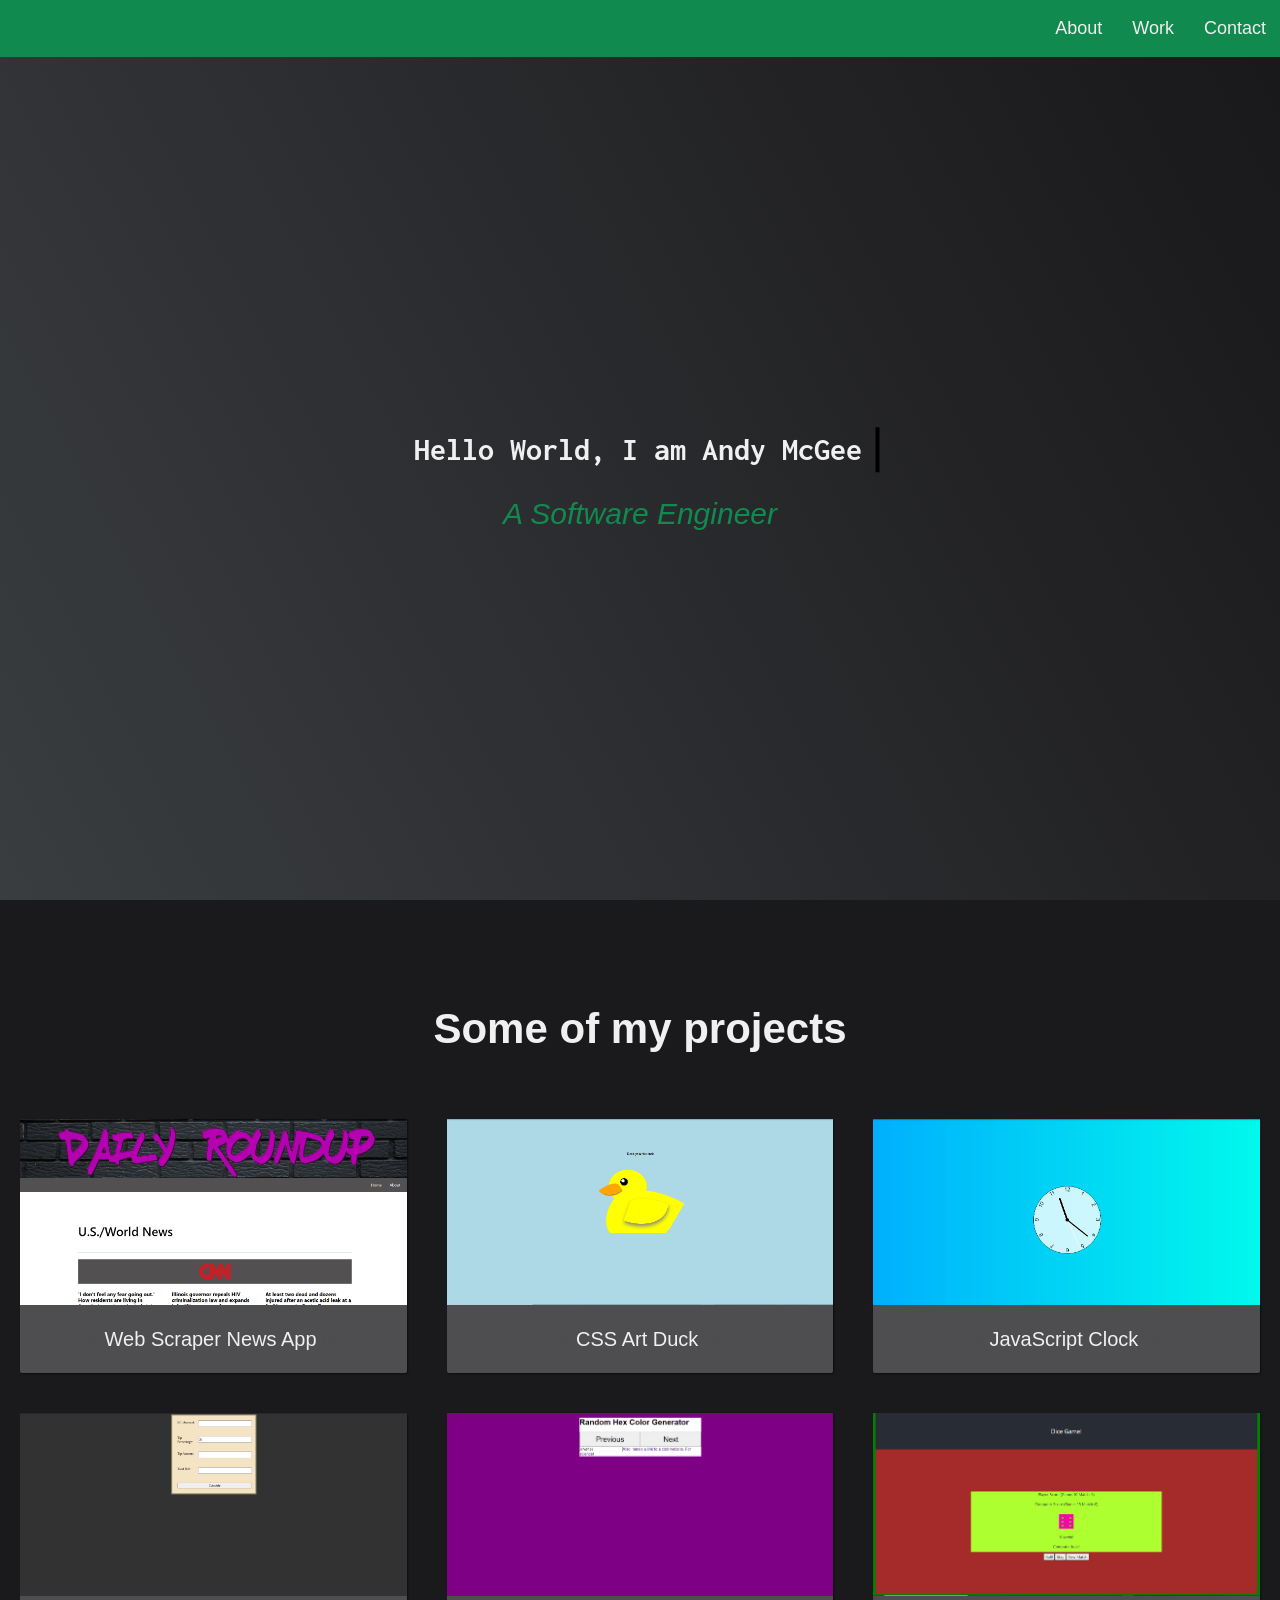
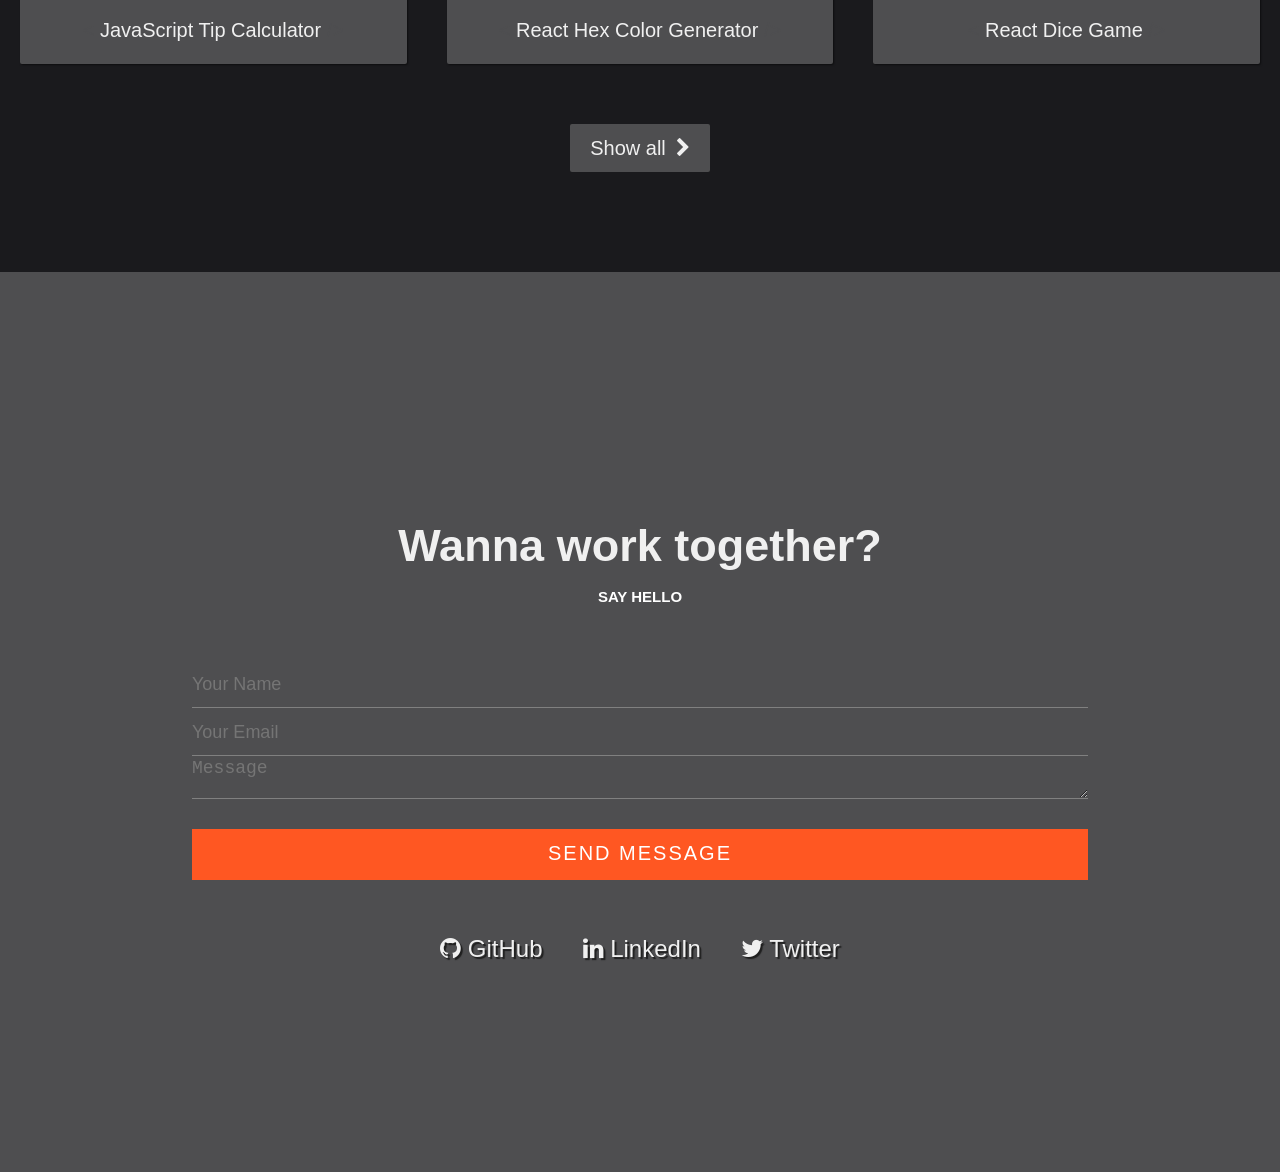
<file: index.html>
<!DOCTYPE html>
<html>
    <head>
        <meta charset="UTF-8">
        <meta http-equiv="X-UA-Compatible" content="IE=edge">
        <meta name="viewport" content="width=device-width, initial-scale=1.0">
        <link rel="stylesheet" href="https://cdnjs.cloudflare.com/ajax/libs/font-awesome/4.7.0/css/font-awesome.min.css">
        <link rel="stylesheet" href="styles.css">
    </head>
    <body>
        <div class="Navbar">
            <!-- <div class="Navbar__Link Navbar__Link-brand">
                Website title
            </div> -->
            <div class="Navbar__Link Navbar__Link-toggle">
                <i class="fa fa-bars"></i>
            </div>
            <!-- <nav class="Navbar__Items">
                <div class="Navbar__Link">
                    Link
                </div>
                <div class="Navbar__Link">
                    Link
                </div>
                <div class="Navbar__Link">
                    Link
                </div>
            </nav> -->
            <nav class="Navbar__Items Navbar__Items--right">
                <div class="Navbar__Link">
                    <a href="#welcome-section">About</a>
                </div>
                <div class="Navbar__Link">
                    <a href="#projects">Work</a>
                </div>
                <div class="Navbar__Link">
                    <a href="#contact">Contact</a>
                </div>
            </nav>
        </div>
        <!-- <nav id="navbar" class="nav">
            <ul class="nav-list">
                <li>
                    <a href="#welcome-section">About</a>
                </li>
                <li>
                    <a href="#projects">Work</a>
                </li>
                <li>
                    <a href="#contact">Contact</a>
                </li>
            </ul>
        </nav> -->
        <section id="welcome-section" class="welcome-section">
            <h1 class="typewriter">
                Hello World, I am Andy McGee
            </h1>
            <p>A Software Engineer</p>
        </section>
        <section id="projects" class="projects-section">
            <h2 class="projects-section-header">
                Some of my projects
            </h2>
            <div class="projects-grid">
                <a href="http://agmcgee.pythonanywhere.com/" target="_blank" class="project project-tile">
                    <img class="project-image" src="static/images/news-app.png" alt="project">
                
            
                    <p class="project-title">
                        <span class="code"><</span>
                            Web Scraper News App
                        <span class="code">/></span>
                    </p>
                </a>
                <a href="https://codepen.io/agmcgee/full/GRWQRNN" target="_blank" class="project project-tile">
                    <img class="project-image" src="static/images/ducky.PNG" alt="project">
                
            
                    <p class="project-title">
                    <span class="code"><</span>
                        CSS Art Duck
                    <span class="code">/></span>
                    </p>
                </a>
                <a href="https://codepen.io/agmcgee/full/BaWLgBp" target="_blank" class="project project-tile">
                    <img class="project-image" src="static/images/an-clock.PNG" alt="project">
                
            
                    <p class="project-title">
                        <span class="code"><</span>
                            JavaScript Clock
                        <span class="code">/></span>
                    </p>
                </a>
                <a href="https://codepen.io/agmcgee/full/zYZKVEV" target="_blank" class="project project-tile">
                    <img class="project-image" src="static/images/tip-calc.PNG" alt="project">
                
            
                    <p class="project-title">
                        <span class="code"><</span>
                            JavaScript Tip Calculator
                        <span class="code">/></span>
                    </p>
                </a>
                <a href="https://pedantic-cori-56dae8.netlify.app/" target="_blank" class="project project-tile">
                    <img class="project-image" src="static/images/hex-col-gen.png" alt="project">
                
            
                    <p class="project-title">
                    <span class="code"><</span>
                        React Hex Color Generator
                    <span class="code">/></span>
                    </p>
                </a>
                <a href="https://elated-cray-9ca73c.netlify.app/" target="_blank" class="project project-tile">
                    <img class="project-image" src="static/images/dicegame.png" alt="project">
                
            
                    <p class="project-title">
                    <span class="code"><</span>
                        React Dice Game
                    <span class="code">/></span>
                    </p>
                </a>
            </div>
                        <a href="https://codepen.io/agmcgee/" class="btn btn-show-all" target="_blank">Show all<i class="fa fa-chevron-right"></i>
            </a> 
        </section>
        <section id="contact" class="contact-section">
            <div class="contact-section-header">
                <h2>Wanna work together?</h2>
            </div>
            <div class="contact-title">
                <h1>Say Hello</h1>
            </div>
            <div class="contact-form">
                <form id="contact-form" method="post" action="https://formspree.io/f/mpzkyvrz">
                    <input name="name" type="text" class="form-control" placeholder="Your Name" required>
                    <br>
                    <input name="email" type="email" class="form-control" placeholder="Your Email" required>
                    <br>
                        <textarea name="message" class="form-control" placeholder="Message" row="4" required></textarea>
                    <br>
                    <input type="submit" class="form-control submit" value="SEND MESSAGE">
                </form>
            </div>
            <div class="contact-links">
                <a id="profile-link" href="https://github.com/agmcgee" target="_blank" class="btn contact-details">
                    <i class="fa fa-github">
                    </i>
                    GitHub
                </a>
                <a id="profile-link" href="https://linkedin.com/in/andrew-g-mcgee" target="_blank" class="btn contact-details">
                    <i class="fa fa-linkedin">
                    </i>
                    LinkedIn
                </a>
                <a id="profile-link" href="https://twitter.com/agmcgee" target="_blank" class="btn contact-details">
                    <i class="fa fa-twitter">
                    </i>
                    Twitter
                </a>           

            </div> 
        </section>
        <script>
            function classToggle() {
                const navs = document.querySelectorAll('.Navbar__Items')
    
                navs.forEach(nav => nav.classList.toggle('Navbar__ToggleShow'));
            }
    
            document.querySelector('.Navbar__Link-toggle').addEventListener('click', classToggle)
        </script>
    </body>
</html>
</file>
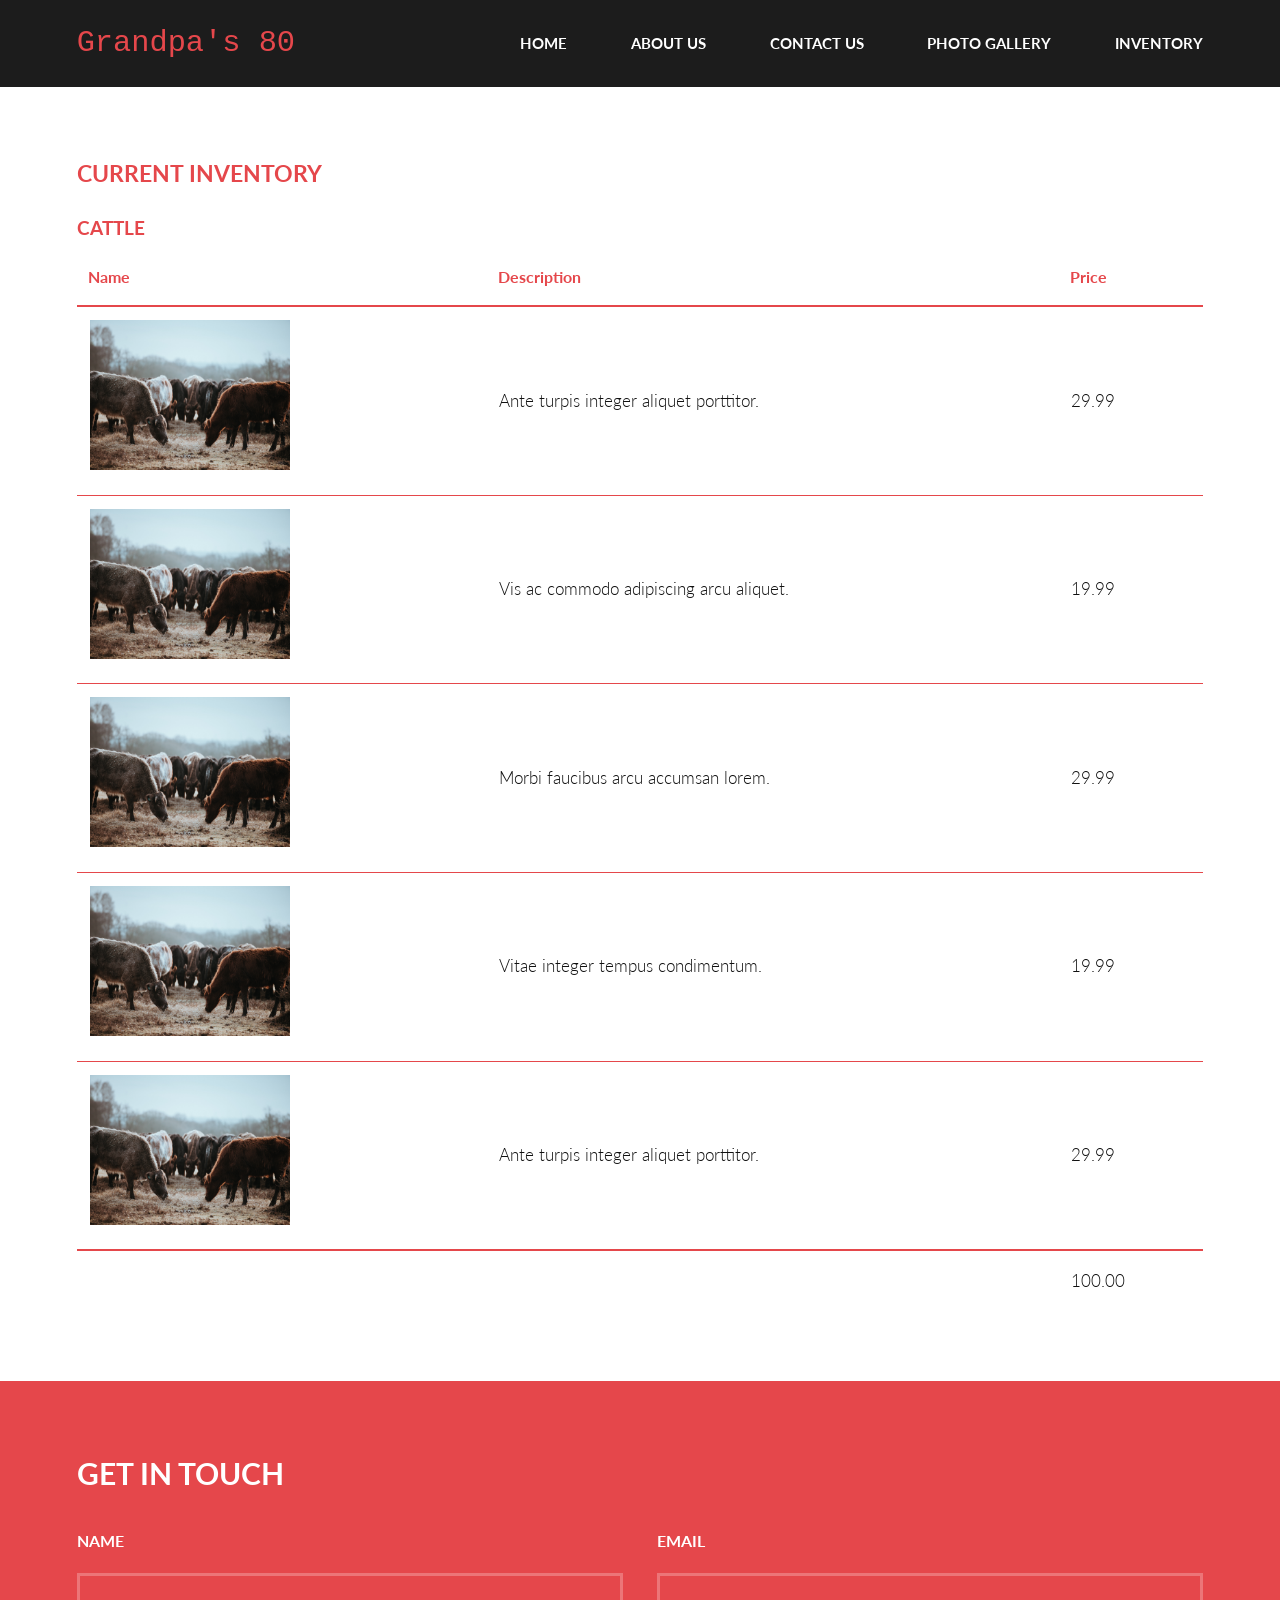
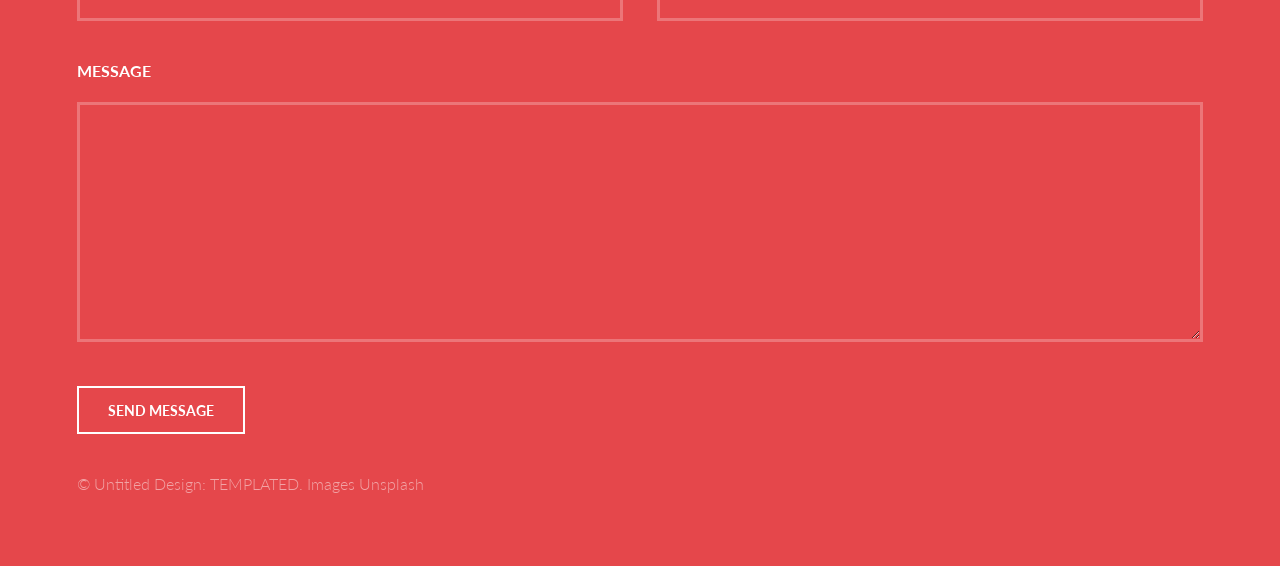
<file: elements.html>
<!DOCTYPE HTML>
<!--
	Introspect by TEMPLATED
	templated.co @templatedco
	Released for free under the Creative Commons Attribution 3.0 license (templated.co/license)
-->
<html>
	<head>
		<title>Elements - Introspect by TEMPLATED</title>
		<meta charset="utf-8" />
		<meta name="viewport" content="width=device-width, initial-scale=1, user-scalable=no" />
		<link rel="stylesheet" href="assets/css/main.css" />
	</head>
	<body>

		<!-- Header -->
			<header id="header">
				<div class="inner">
					<a href="index.html" class="logo">Grandpa's 80</a>
					<nav id="nav">
						<a href="index.html">Home</a>
						<a href="index.html#one">About Us</a>
						<a href="#footer">Contact Us</a>
						<a href="generic.html">Photo Gallery</a>
						<a href="elements.html">Inventory</a>
					</nav>
				</div>
			</header>
			<a href="#menu" class="navPanelToggle"><span class="fa fa-bars"></span></a>

		<!-- Main -->
			<section id="main">
				<div class="inner">
					<!-- Table -->
						<section>
							<h3>Current Inventory</h3>
							<h4>Cattle</h4>
							<div class="table-wrapper">
								<table>
									<thead>
										<tr>
											<th>Name</th>
											<th>Description</th>
											<th>Price</th>
										</tr>
									</thead>
									<tbody>
										<tr>
											<td><img style="height: 150px; width: 200px;" src="images/pic02.jpg"></td>
											<td style="vertical-align: middle;">Ante turpis integer aliquet porttitor.</td>
											<td style="vertical-align: middle;">29.99</td>
										</tr>
										<tr>
											<td><img style="height: 150px; width: 200px;" src="images/pic02.jpg"></td>
											<td style="vertical-align: middle;">Vis ac commodo adipiscing arcu aliquet.</td>
											<td style="vertical-align: middle;">19.99</td>
										</tr>
										<tr>
											<td><img style="height: 150px; width: 200px;" src="images/pic02.jpg"></td>
											<td style="vertical-align: middle;"> Morbi faucibus arcu accumsan lorem.</td>
											<td style="vertical-align: middle;">29.99</td>
										</tr>
										<tr>
											<td><img style="height: 150px; width: 200px;" src="images/pic02.jpg"></td>
											<td style="vertical-align: middle;">Vitae integer tempus condimentum.</td>
											<td style="vertical-align: middle;">19.99</td>
										</tr>
										<tr>
											<td><img style="height: 150px; width: 200px;" src="images/pic02.jpg"></td>
											<td style="vertical-align: middle;">Ante turpis integer aliquet porttitor.</td>
											<td style="vertical-align: middle;">29.99</td>
										</tr>
									</tbody>
									<tfoot>
										<tr>
											<td colspan="2"></td>
											<td>100.00</td>
										</tr>
									</tfoot>
								</table>
							</div>
				</div>
			</section>

		<!-- Footer -->
			<section id="footer">
				<div class="inner">
					<header>
						<h2>Get in Touch</h2>
					</header>
					<form method="post" action="#">
						<div class="field half first">
							<label for="name">Name</label>
							<input type="text" name="name" id="name" />
						</div>
						<div class="field half">
							<label for="email">Email</label>
							<input type="text" name="email" id="email" />
						</div>
						<div class="field">
							<label for="message">Message</label>
							<textarea name="message" id="message" rows="6"></textarea>
						</div>
						<ul class="actions">
							<li><input type="submit" value="Send Message" class="alt" /></li>
						</ul>
					</form>
					<div class="copyright">
						&copy; Untitled Design: <a href="https://templated.co/">TEMPLATED</a>. Images <a href="https://unsplash.com/">Unsplash</a>
					</div>
				</div>
			</section>

		<!-- Scripts -->
			<script src="assets/js/jquery.min.js"></script>
			<script src="assets/js/skel.min.js"></script>
			<script src="assets/js/util.js"></script>
			<script src="assets/js/main.js"></script>

	</body>
</html>
</file>
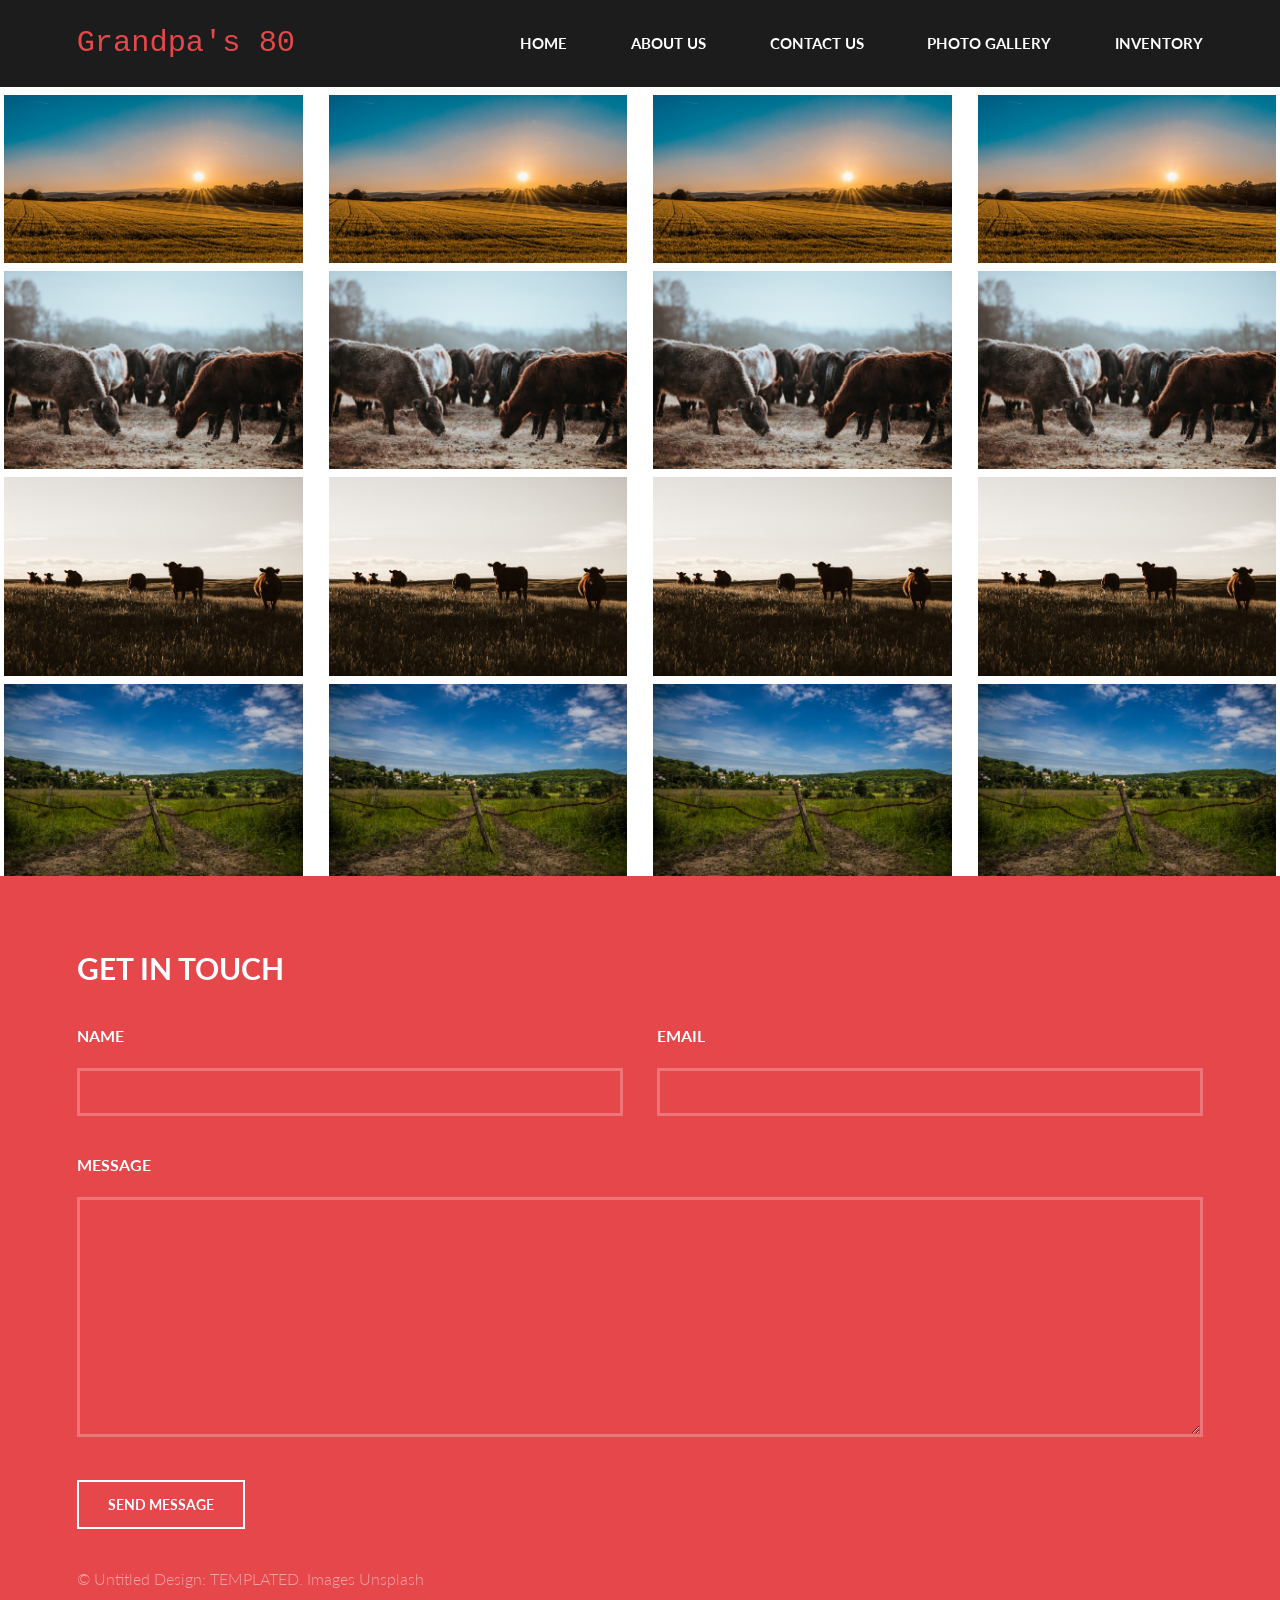
<file: generic.html>
<!DOCTYPE HTML>
<!--
	Introspect by TEMPLATED
	templated.co @templatedco
	Released for free under the Creative Commons Attribution 3.0 license (templated.co/license)
-->
<html>
	<head>
		<title>Generic - Introspect by TEMPLATED</title>
		<meta charset="utf-8" />
		<meta name="viewport" content="width=device-width, initial-scale=1, user-scalable=no" />
		<link rel="stylesheet" href="assets/css/main.css" />
	</head>
	<body>

		<!-- Header -->
			<header id="header">
				<div class="inner">
					<a href="index.html" class="logo">Grandpa's 80</a>
					<nav id="nav">
						<a href="index.html">Home</a>
						<a href="index.html#one">About Us</a>
						<a href="#footer">Contact Us</a>
						<a href="generic.html">Photo Gallery</a>
						<a href="elements.html">Inventory</a>
					</nav>
				</div>
			</header>
			<a href="#menu" class="navPanelToggle"><span class="fa fa-bars"></span></a>

		<!-- Main -->
		<div class="row">
			<div class="column">
				<img src="images/pic01.jpg">
				<img src="images/pic02.jpg">
				<img src="images/banner.jpg">
				<img src="images/farm3.jpg">
			</div>
			<div class="column">
				<img src="images/pic01.jpg">
				<img src="images/pic02.jpg">
				<img src="images/banner.jpg">
				<img src="images/farm3.jpg">
			</div>
			<div class="column">
				<img src="images/pic01.jpg">
				<img src="images/pic02.jpg">
				<img src="images/banner.jpg">
				<img src="images/farm3.jpg">
			</div>
			<div class="column">
				<img src="images/pic01.jpg">
				<img src="images/pic02.jpg">
				<img src="images/banner.jpg">
				<img src="images/farm3.jpg">
			</div>
		</div>

		<!-- Footer -->
			<section id="footer">
				<div class="inner">
					<header>
						<h2>Get in Touch</h2>
					</header>
					<form method="post" action="#">
						<div class="field half first">
							<label for="name">Name</label>
							<input type="text" name="name" id="name" />
						</div>
						<div class="field half">
							<label for="email">Email</label>
							<input type="text" name="email" id="email" />
						</div>
						<div class="field">
							<label for="message">Message</label>
							<textarea name="message" id="message" rows="6"></textarea>
						</div>
						<ul class="actions">
							<li><input type="submit" value="Send Message" class="alt" /></li>
						</ul>
					</form>
					<div class="copyright">
						&copy; Untitled Design: <a href="https://templated.co/">TEMPLATED</a>. Images <a href="https://unsplash.com/">Unsplash</a>
					</div>
				</div>
			</section>

		<!-- Scripts -->
			<script src="assets/js/jquery.min.js"></script>
			<script src="assets/js/skel.min.js"></script>
			<script src="assets/js/util.js"></script>
			<script src="assets/js/main.js"></script>

	</body>
</html>
</file>
<file: styles.css>
@import url('https://fonts.googleapis.com/css2?family=Inconsolata:wght@500&display=swap');
        :root {
            --main-white: #f0f0f0;
            --main-red: #118a4f;
            --main-blue: #1a1a1d;
            --main-gray: #4e4e50;
        }

        * {
            margin: 0;
            padding: 0; 
        }
        *,
        *::before, 
        *::after {
            box-sizing: inherit ;
        }
        html {
            box-sizing: inherit;
            font-size: 62.5%;
            scroll-behavior: smooth;
            overflow-x: hidden;
        }
        @media (max-width: 75em) {
            html {
                font-size: 60%;
            }
        }
        @media (max-width: 61.25em) {
            html {
                font-size: 58%;
            }
        }
        @media (max-width: 28.75em) {
            html {
                font-size: 55%;
            }
        }

        body {
            font-family: 'Poppins', sans-serif;
            font-size: 1.8rem;
            font-weight: 400;
            line-height: 1.4;
            color: var(--main-white);
            overflow-x: hidden;
        }
        h1, h2 {
            font-family: 'Raleway', sans-serif;
            font-weight: 700;
            text-align: center;
        }
        h1 {
            font-size: 6rem;
        }
        h2 {
            font-size: 4.2rem;
        }
        ul {
            list-style: none;
        }
        a {
            text-decoration: none;
            color: var(--main-white);
        }

        img {
            display: block;
            width: 100%;
        }

        /* Test Navbar CSS */

        .Navbar {
            background-color: #118a4f;
            display: flex;
            padding: 16px;
            font-family: sans-serif;
            color: white;
            position: fixed;
            width: 100%;
            z-index: 100;
        }
        
        .Navbar__Items {
            display: flex;
        }
        
        .Navbar__Link {
            padding-right: 30px;
        }
        
        .Navbar__Items--right {
            margin-left: auto;
        }
        
        .Navbar__Link-toggle {
            display: none;
        }
        
        @media (max-width: 768px) {
            .Navbar__Items,
            .Navbar {
                flex-direction: column;
            }
        
            .Navbar__Items {
                display: none;
            }
        
            .Navbar__Items--right {
                margin-left: 0;
            }
        
            .Navbar__Link-toggle {
                align-self: flex-end;
                display: initial;
                /* position: absolute; */
                cursor: pointer;
                /* top: 5px; */
                font-size: 20px;
                
            }
        
            .Navbar__ToggleShow {
                display: flex;
            }
        }
        
        .welcome-section {
            display: flex;
            flex-direction: column;
            justify-content: center;
            align-items: center;
            width: 100%;
            height: 100vh;
            background-color: #000;
            background-image: linear-gradient(62deg, #3a3d40 0%, #181719 100%);
            
        } 
                
        .welcome-section > p {
            font-size: 3rem;
            font-weight: 200;
            font-style: italic;
            color: var(--main-red);
            padding-top: 10%;
        }

        .typewriter {
            font-family: 'Inconsolata', monospace;
            position: absolute;
            top: 50%;
            left: 50%;
            transform: translate(-50%, -50%);
            width: 475px;
            border-right: 4px solid black;
            font-size: 180%;
            white-space: nowrap;
            overflow: hidden;
            animation: typewriter 4s steps(27) 1s 1 normal both,
                    blinkCursor 500ms steps(27) infinite normal;
        }
        @keyframes typewriter {
            from {
                width: 0;
            }
            to {
                width: 475px;
            }
         }

        @keyframes blinkCursor{
            from {
                border-right-color: black;
            }
            to {
                border-right-color: transparent;
            }
        }

        .projects-section {
            text-align: center;
            padding: 10rem 2rem;
            background: var(--main-blue);
        }
        .projects-section-header {
            max-width: 640px;
            margin: 0 auto 6rem auto;
        }
        @media (max-width: 28.75em){
            .projects-section-header {
                font-size: 4rem;
            }
        }
        .projects-grid {
            display: grid;
            grid-template-columns: repeat(auto-fit, minmax(320px, 1fr));
            grid-gap: 4rem;
            width: 100%;
            max-width: 1280px;
            margin: 0 auto;
            margin-bottom: 6rem;
        }
        @media (max-width: 30.625em) {
            .projects-section {
                padding: 6rem 1rem;
            }
            .projects-grid {
                grid-template-columns: 1fr;
            }
        }
        .project {
            background: var(--main-gray);
            box-shadow: 1px 1px 2px rgba(0,0,0,0.5);
            border-radius: 2px;
        }
        .code {
            color: var(--main-gray);
            transition: color 0.3s ease-out;
        }
        .project:hover .code {
            color: #ff7f50;
        }
        .project-image {
            height: calc(100% - 6.8rem);
            width: 100%;
            object-fit: cover;

        }

        .project-title {
            font-size: 2rem;
            padding: 2rem 0.5rem;
        }
        .btn {
            display: inline-block;
            padding: 1rem 2rem;
            border-radius: 2px;
        }
        .btn-show-all {
            font-size: 2rem;
            background: var(--main-gray);
            transition: background 0.3s ease-out;
        }
        .btn-show-all:hover {
            background: var(--main-red);
        }
        .btn-show-all:hover > i {
            transform: translateX(2px);
        }
        .btn-show-all > i {
            margin-left: 10px;
            transform: translateX(0);
            transition: transform 0.3s ease-out;
        }
        .contact-section {
            display: flex;
            flex-direction: column;
            justify-content: center;
            align-items: center;
            text-align: center;
            width: 100%;
            height: 100vh;
            background: var(--main-gray);
        }
        .contact-section-header > h2 {
            font-size: 45px;
            padding-top: 45px;
        }
        .contact-section-header > p {
            font-style: italic;
        }
        .contact-links {
            display: flex;
            justify-content: center;
            width: 100%;
            max-width: 980px;
            margin-top: 4rem;
            flex-wrap: wrap;
        }
        .contact-details {
            font-size: 2.4rem;
            text-shadow: 2px 2px 1px #1f1f1f;
            transition: transform 0.3s ease-out;
        }
        .contact-details:hover {
            transform: translateY(8px);
        }
  
        .contact-title {
            margin-top: 15px;
            color: #fff;
            text-transform: uppercase;
            transition: all 4s ease-in-out;
        }
        .contact-title h1 {
            font-size: 15px;
            line-height: 10px;
            padding: 0px 10px 10px 10px;
        }

        form {
            margin-top: 50px;
            transition: all 4s ease-in-out;
        }

        .form-control {
            width: 70vw;
            background: transparent;
            border: none;
            outline: none;
            border-bottom: 1px solid gray;
            color: #fff;
            font-size: 18px;
            margin-bottom: 2px;
        }

        input {
            height: 45px;
        }

        form .submit {
            background: #ff5722;
            border-color: transparent;
            color: #fff;
            font-size: 20px;
            letter-spacing: 2px;
            height: 50px;
            margin-top: 20px;
        }

        form .submit:hover {
            background-color: #f44336;
            cursor: pointer;
        }
        @media (max-width: 768px) {
            .contact-section-header h2 {
                font-size: 30px;
                padding-top: 45px;
            }

            .form-control {
                width: 70vw;
                background: transparent;
                border: none;
                outline: none;
                border-bottom: 1px solid gray;
                color: #fff;
                font-size: 10px;
                margin-bottom: 2px;
            }
            input {
                height: 25px;
            }

            .typewriter {
                font-size: 130%;
            }

            @keyframes typewriter {
                from {
                    width: 0;
                }
                to {
                    width: 320px;
                }
             }
        }
</file>
<file: assets/css/main.css>
@import url(font-awesome.min.css);
@import url("https://fonts.googleapis.com/css?family=Lato:300,400,700|Pacifico");

/*
	Introspect by TEMPLATED
	templated.co @templatedco
	Released for free under the Creative Commons Attribution 3.0 license (templated.co/license)
*/

/* Reset */

	html, body, div, span, applet, object, iframe, h1, h2, h3, h4, h5, h6, p, blockquote, pre, a, abbr, acronym, address, big, cite, code, del, dfn, em, img, ins, kbd, q, s, samp, small, strike, strong, sub, sup, tt, var, b, u, i, center, dl, dt, dd, ol, ul, li, fieldset, form, label, legend, table, caption, tbody, tfoot, thead, tr, th, td, article, aside, canvas, details, embed, figure, figcaption, footer, header, hgroup, menu, nav, output, ruby, section, summary, time, mark, audio, video {
		margin: 0;
		padding: 0;
		border: 0;
		font-size: 100%;
		font: inherit;
		vertical-align: baseline;
	}

	article, aside, details, figcaption, figure, footer, header, hgroup, menu, nav, section {
		display: block;
	}

	body {
		line-height: 1;
	}

	ol, ul {
		list-style: none;
	}

	blockquote, q {
		quotes: none;
	}

	blockquote:before, blockquote:after, q:before, q:after {
		content: '';
		content: none;
	}

	table {
		border-collapse: collapse;
		border-spacing: 0;
	}

	body {
		-webkit-text-size-adjust: none;
	}

/* Photo Gallery Styles */
.row {
	display: flex;
	flex-wrap: wrap;
	padding: 0 4px;
}

/* Four side-by-side columns */
.column {
	flex: 25%;
	max-width: 25%;
	padding: 0 4px;
}

.column img {
	margin-top: 8px;
	vertical-align: middle;
	width: 100%;
}

@media screen and (max-width: 800px) {
	.column {
		flex: 50%;
		max-width: 50%;
	}
}

@media screen and (max-width: 600px) {
	.column {
		flex: 100%;
		max-width: 100%;
	}
}

/* Box Model */

	*, *:before, *:after {
		-moz-box-sizing: border-box;
		-webkit-box-sizing: border-box;
		box-sizing: border-box;
	}

/* Containers */

	.container {
		margin-left: auto;
		margin-right: auto;
	}

	.container.\31 25\25 {
		width: 100%;
		max-width: 100em;
		min-width: 80em;
	}

	.container.\37 5\25 {
		width: 60em;
	}

	.container.\35 0\25 {
		width: 40em;
	}

	.container.\32 5\25 {
		width: 20em;
	}

	.container {
		width: 80em;
	}

	@media screen and (max-width: 1680px) {

		.container.\31 25\25 {
			width: 100%;
			max-width: 100em;
			min-width: 80em;
		}

		.container.\37 5\25 {
			width: 60em;
		}

		.container.\35 0\25 {
			width: 40em;
		}

		.container.\32 5\25 {
			width: 20em;
		}

		.container {
			width: 80em;
		}

	}

	@media screen and (max-width: 1280px) {

		.container.\31 25\25 {
			width: 100%;
			max-width: 81.25em;
			min-width: 65em;
		}

		.container.\37 5\25 {
			width: 48.75em;
		}

		.container.\35 0\25 {
			width: 32.5em;
		}

		.container.\32 5\25 {
			width: 16.25em;
		}

		.container {
			width: 65em;
		}

	}

	@media screen and (max-width: 980px) {

		.container.\31 25\25 {
			width: 100%;
			max-width: 112.5%;
			min-width: 90%;
		}

		.container.\37 5\25 {
			width: 67.5%;
		}

		.container.\35 0\25 {
			width: 45%;
		}

		.container.\32 5\25 {
			width: 22.5%;
		}

		.container {
			width: 90%;
		}

	}

	@media screen and (max-width: 736px) {

		.container.\31 25\25 {
			width: 100%;
			max-width: 112.5%;
			min-width: 90%;
		}

		.container.\37 5\25 {
			width: 67.5%;
		}

		.container.\35 0\25 {
			width: 45%;
		}

		.container.\32 5\25 {
			width: 22.5%;
		}

		.container {
			width: 90% !important;
		}

	}

	@media screen and (max-width: 480px) {

		.container.\31 25\25 {
			width: 100%;
			max-width: 112.5%;
			min-width: 90%;
		}

		.container.\37 5\25 {
			width: 67.5%;
		}

		.container.\35 0\25 {
			width: 45%;
		}

		.container.\32 5\25 {
			width: 22.5%;
		}

		.container {
			width: 90% !important;
		}

	}

/* Grid */

	.row {
		border-bottom: solid 1px transparent;
		-moz-box-sizing: border-box;
		-webkit-box-sizing: border-box;
		box-sizing: border-box;
	}

	.row > * {
		float: left;
		-moz-box-sizing: border-box;
		-webkit-box-sizing: border-box;
		box-sizing: border-box;
	}

	.row:after, .row:before {
		content: '';
		display: block;
		clear: both;
		height: 0;
	}

	.row.uniform > * > :first-child {
		margin-top: 0;
	}

	.row.uniform > * > :last-child {
		margin-bottom: 0;
	}

	.row.\30 \25 > * {
		padding: 0 0 0 0em;
	}

	.row.\30 \25 {
		margin: 0 0 -1px 0em;
	}

	.row.uniform.\30 \25 > * {
		padding: 0em 0 0 0em;
	}

	.row.uniform.\30 \25 {
		margin: 0em 0 -1px 0em;
	}

	.row > * {
		padding: 0 0 0 2em;
	}

	.row {
		margin: 0 0 -1px -2em;
	}

	.row.uniform > * {
		padding: 2em 0 0 2em;
	}

	.row.uniform {
		margin: -2em 0 -1px -2em;
	}

	.row.\32 00\25 > * {
		padding: 0 0 0 4em;
	}

	.row.\32 00\25 {
		margin: 0 0 -1px -4em;
	}

	.row.uniform.\32 00\25 > * {
		padding: 4em 0 0 4em;
	}

	.row.uniform.\32 00\25 {
		margin: -4em 0 -1px -4em;
	}

	.row.\31 50\25 > * {
		padding: 0 0 0 3em;
	}

	.row.\31 50\25 {
		margin: 0 0 -1px -3em;
	}

	.row.uniform.\31 50\25 > * {
		padding: 3em 0 0 3em;
	}

	.row.uniform.\31 50\25 {
		margin: -3em 0 -1px -3em;
	}

	.row.\35 0\25 > * {
		padding: 0 0 0 1em;
	}

	.row.\35 0\25 {
		margin: 0 0 -1px -1em;
	}

	.row.uniform.\35 0\25 > * {
		padding: 1em 0 0 1em;
	}

	.row.uniform.\35 0\25 {
		margin: -1em 0 -1px -1em;
	}

	.row.\32 5\25 > * {
		padding: 0 0 0 0.5em;
	}

	.row.\32 5\25 {
		margin: 0 0 -1px -0.5em;
	}

	.row.uniform.\32 5\25 > * {
		padding: 0.5em 0 0 0.5em;
	}

	.row.uniform.\32 5\25 {
		margin: -0.5em 0 -1px -0.5em;
	}

	.\31 2u, .\31 2u\24 {
		width: 100%;
		clear: none;
		margin-left: 0;
	}

	.\31 1u, .\31 1u\24 {
		width: 91.6666666667%;
		clear: none;
		margin-left: 0;
	}

	.\31 0u, .\31 0u\24 {
		width: 83.3333333333%;
		clear: none;
		margin-left: 0;
	}

	.\39 u, .\39 u\24 {
		width: 75%;
		clear: none;
		margin-left: 0;
	}

	.\38 u, .\38 u\24 {
		width: 66.6666666667%;
		clear: none;
		margin-left: 0;
	}

	.\37 u, .\37 u\24 {
		width: 58.3333333333%;
		clear: none;
		margin-left: 0;
	}

	.\36 u, .\36 u\24 {
		width: 50%;
		clear: none;
		margin-left: 0;
	}

	.\35 u, .\35 u\24 {
		width: 41.6666666667%;
		clear: none;
		margin-left: 0;
	}

	.\34 u, .\34 u\24 {
		width: 33.3333333333%;
		clear: none;
		margin-left: 0;
	}

	.\33 u, .\33 u\24 {
		width: 25%;
		clear: none;
		margin-left: 0;
	}

	.\32 u, .\32 u\24 {
		width: 16.6666666667%;
		clear: none;
		margin-left: 0;
	}

	.\31 u, .\31 u\24 {
		width: 8.3333333333%;
		clear: none;
		margin-left: 0;
	}

	.\31 2u\24 + *,
	.\31 1u\24 + *,
	.\31 0u\24 + *,
	.\39 u\24 + *,
	.\38 u\24 + *,
	.\37 u\24 + *,
	.\36 u\24 + *,
	.\35 u\24 + *,
	.\34 u\24 + *,
	.\33 u\24 + *,
	.\32 u\24 + *,
	.\31 u\24 + * {
		clear: left;
	}

	.\-11u {
		margin-left: 91.66667%;
	}

	.\-10u {
		margin-left: 83.33333%;
	}

	.\-9u {
		margin-left: 75%;
	}

	.\-8u {
		margin-left: 66.66667%;
	}

	.\-7u {
		margin-left: 58.33333%;
	}

	.\-6u {
		margin-left: 50%;
	}

	.\-5u {
		margin-left: 41.66667%;
	}

	.\-4u {
		margin-left: 33.33333%;
	}

	.\-3u {
		margin-left: 25%;
	}

	.\-2u {
		margin-left: 16.66667%;
	}

	.\-1u {
		margin-left: 8.33333%;
	}

	@media screen and (max-width: 1680px) {

		.row > * {
			padding: 0 0 0 2em;
		}

		.row {
			margin: 0 0 -1px -2em;
		}

		.row.uniform > * {
			padding: 2em 0 0 2em;
		}

		.row.uniform {
			margin: -2em 0 -1px -2em;
		}

		.row.\32 00\25 > * {
			padding: 0 0 0 4em;
		}

		.row.\32 00\25 {
			margin: 0 0 -1px -4em;
		}

		.row.uniform.\32 00\25 > * {
			padding: 4em 0 0 4em;
		}

		.row.uniform.\32 00\25 {
			margin: -4em 0 -1px -4em;
		}

		.row.\31 50\25 > * {
			padding: 0 0 0 3em;
		}

		.row.\31 50\25 {
			margin: 0 0 -1px -3em;
		}

		.row.uniform.\31 50\25 > * {
			padding: 3em 0 0 3em;
		}

		.row.uniform.\31 50\25 {
			margin: -3em 0 -1px -3em;
		}

		.row.\35 0\25 > * {
			padding: 0 0 0 1em;
		}

		.row.\35 0\25 {
			margin: 0 0 -1px -1em;
		}

		.row.uniform.\35 0\25 > * {
			padding: 1em 0 0 1em;
		}

		.row.uniform.\35 0\25 {
			margin: -1em 0 -1px -1em;
		}

		.row.\32 5\25 > * {
			padding: 0 0 0 0.5em;
		}

		.row.\32 5\25 {
			margin: 0 0 -1px -0.5em;
		}

		.row.uniform.\32 5\25 > * {
			padding: 0.5em 0 0 0.5em;
		}

		.row.uniform.\32 5\25 {
			margin: -0.5em 0 -1px -0.5em;
		}

		.\31 2u\28xlarge\29, .\31 2u\24\28xlarge\29 {
			width: 100%;
			clear: none;
			margin-left: 0;
		}

		.\31 1u\28xlarge\29, .\31 1u\24\28xlarge\29 {
			width: 91.6666666667%;
			clear: none;
			margin-left: 0;
		}

		.\31 0u\28xlarge\29, .\31 0u\24\28xlarge\29 {
			width: 83.3333333333%;
			clear: none;
			margin-left: 0;
		}

		.\39 u\28xlarge\29, .\39 u\24\28xlarge\29 {
			width: 75%;
			clear: none;
			margin-left: 0;
		}

		.\38 u\28xlarge\29, .\38 u\24\28xlarge\29 {
			width: 66.6666666667%;
			clear: none;
			margin-left: 0;
		}

		.\37 u\28xlarge\29, .\37 u\24\28xlarge\29 {
			width: 58.3333333333%;
			clear: none;
			margin-left: 0;
		}

		.\36 u\28xlarge\29, .\36 u\24\28xlarge\29 {
			width: 50%;
			clear: none;
			margin-left: 0;
		}

		.\35 u\28xlarge\29, .\35 u\24\28xlarge\29 {
			width: 41.6666666667%;
			clear: none;
			margin-left: 0;
		}

		.\34 u\28xlarge\29, .\34 u\24\28xlarge\29 {
			width: 33.3333333333%;
			clear: none;
			margin-left: 0;
		}

		.\33 u\28xlarge\29, .\33 u\24\28xlarge\29 {
			width: 25%;
			clear: none;
			margin-left: 0;
		}

		.\32 u\28xlarge\29, .\32 u\24\28xlarge\29 {
			width: 16.6666666667%;
			clear: none;
			margin-left: 0;
		}

		.\31 u\28xlarge\29, .\31 u\24\28xlarge\29 {
			width: 8.3333333333%;
			clear: none;
			margin-left: 0;
		}

		.\31 2u\24\28xlarge\29 + *,
		.\31 1u\24\28xlarge\29 + *,
		.\31 0u\24\28xlarge\29 + *,
		.\39 u\24\28xlarge\29 + *,
		.\38 u\24\28xlarge\29 + *,
		.\37 u\24\28xlarge\29 + *,
		.\36 u\24\28xlarge\29 + *,
		.\35 u\24\28xlarge\29 + *,
		.\34 u\24\28xlarge\29 + *,
		.\33 u\24\28xlarge\29 + *,
		.\32 u\24\28xlarge\29 + *,
		.\31 u\24\28xlarge\29 + * {
			clear: left;
		}

		.\-11u\28xlarge\29 {
			margin-left: 91.66667%;
		}

		.\-10u\28xlarge\29 {
			margin-left: 83.33333%;
		}

		.\-9u\28xlarge\29 {
			margin-left: 75%;
		}

		.\-8u\28xlarge\29 {
			margin-left: 66.66667%;
		}

		.\-7u\28xlarge\29 {
			margin-left: 58.33333%;
		}

		.\-6u\28xlarge\29 {
			margin-left: 50%;
		}

		.\-5u\28xlarge\29 {
			margin-left: 41.66667%;
		}

		.\-4u\28xlarge\29 {
			margin-left: 33.33333%;
		}

		.\-3u\28xlarge\29 {
			margin-left: 25%;
		}

		.\-2u\28xlarge\29 {
			margin-left: 16.66667%;
		}

		.\-1u\28xlarge\29 {
			margin-left: 8.33333%;
		}

	}

	@media screen and (max-width: 1280px) {

		.row > * {
			padding: 0 0 0 1.5em;
		}

		.row {
			margin: 0 0 -1px -1.5em;
		}

		.row.uniform > * {
			padding: 1.5em 0 0 1.5em;
		}

		.row.uniform {
			margin: -1.5em 0 -1px -1.5em;
		}

		.row.\32 00\25 > * {
			padding: 0 0 0 3em;
		}

		.row.\32 00\25 {
			margin: 0 0 -1px -3em;
		}

		.row.uniform.\32 00\25 > * {
			padding: 3em 0 0 3em;
		}

		.row.uniform.\32 00\25 {
			margin: -3em 0 -1px -3em;
		}

		.row.\31 50\25 > * {
			padding: 0 0 0 2.25em;
		}

		.row.\31 50\25 {
			margin: 0 0 -1px -2.25em;
		}

		.row.uniform.\31 50\25 > * {
			padding: 2.25em 0 0 2.25em;
		}

		.row.uniform.\31 50\25 {
			margin: -2.25em 0 -1px -2.25em;
		}

		.row.\35 0\25 > * {
			padding: 0 0 0 0.75em;
		}

		.row.\35 0\25 {
			margin: 0 0 -1px -0.75em;
		}

		.row.uniform.\35 0\25 > * {
			padding: 0.75em 0 0 0.75em;
		}

		.row.uniform.\35 0\25 {
			margin: -0.75em 0 -1px -0.75em;
		}

		.row.\32 5\25 > * {
			padding: 0 0 0 0.375em;
		}

		.row.\32 5\25 {
			margin: 0 0 -1px -0.375em;
		}

		.row.uniform.\32 5\25 > * {
			padding: 0.375em 0 0 0.375em;
		}

		.row.uniform.\32 5\25 {
			margin: -0.375em 0 -1px -0.375em;
		}

		.\31 2u\28large\29, .\31 2u\24\28large\29 {
			width: 100%;
			clear: none;
			margin-left: 0;
		}

		.\31 1u\28large\29, .\31 1u\24\28large\29 {
			width: 91.6666666667%;
			clear: none;
			margin-left: 0;
		}

		.\31 0u\28large\29, .\31 0u\24\28large\29 {
			width: 83.3333333333%;
			clear: none;
			margin-left: 0;
		}

		.\39 u\28large\29, .\39 u\24\28large\29 {
			width: 75%;
			clear: none;
			margin-left: 0;
		}

		.\38 u\28large\29, .\38 u\24\28large\29 {
			width: 66.6666666667%;
			clear: none;
			margin-left: 0;
		}

		.\37 u\28large\29, .\37 u\24\28large\29 {
			width: 58.3333333333%;
			clear: none;
			margin-left: 0;
		}

		.\36 u\28large\29, .\36 u\24\28large\29 {
			width: 50%;
			clear: none;
			margin-left: 0;
		}

		.\35 u\28large\29, .\35 u\24\28large\29 {
			width: 41.6666666667%;
			clear: none;
			margin-left: 0;
		}

		.\34 u\28large\29, .\34 u\24\28large\29 {
			width: 33.3333333333%;
			clear: none;
			margin-left: 0;
		}

		.\33 u\28large\29, .\33 u\24\28large\29 {
			width: 25%;
			clear: none;
			margin-left: 0;
		}

		.\32 u\28large\29, .\32 u\24\28large\29 {
			width: 16.6666666667%;
			clear: none;
			margin-left: 0;
		}

		.\31 u\28large\29, .\31 u\24\28large\29 {
			width: 8.3333333333%;
			clear: none;
			margin-left: 0;
		}

		.\31 2u\24\28large\29 + *,
		.\31 1u\24\28large\29 + *,
		.\31 0u\24\28large\29 + *,
		.\39 u\24\28large\29 + *,
		.\38 u\24\28large\29 + *,
		.\37 u\24\28large\29 + *,
		.\36 u\24\28large\29 + *,
		.\35 u\24\28large\29 + *,
		.\34 u\24\28large\29 + *,
		.\33 u\24\28large\29 + *,
		.\32 u\24\28large\29 + *,
		.\31 u\24\28large\29 + * {
			clear: left;
		}

		.\-11u\28large\29 {
			margin-left: 91.66667%;
		}

		.\-10u\28large\29 {
			margin-left: 83.33333%;
		}

		.\-9u\28large\29 {
			margin-left: 75%;
		}

		.\-8u\28large\29 {
			margin-left: 66.66667%;
		}

		.\-7u\28large\29 {
			margin-left: 58.33333%;
		}

		.\-6u\28large\29 {
			margin-left: 50%;
		}

		.\-5u\28large\29 {
			margin-left: 41.66667%;
		}

		.\-4u\28large\29 {
			margin-left: 33.33333%;
		}

		.\-3u\28large\29 {
			margin-left: 25%;
		}

		.\-2u\28large\29 {
			margin-left: 16.66667%;
		}

		.\-1u\28large\29 {
			margin-left: 8.33333%;
		}

	}

	@media screen and (max-width: 980px) {

		.row > * {
			padding: 0 0 0 1.5em;
		}

		.row {
			margin: 0 0 -1px -1.5em;
		}

		.row.uniform > * {
			padding: 1.5em 0 0 1.5em;
		}

		.row.uniform {
			margin: -1.5em 0 -1px -1.5em;
		}

		.row.\32 00\25 > * {
			padding: 0 0 0 3em;
		}

		.row.\32 00\25 {
			margin: 0 0 -1px -3em;
		}

		.row.uniform.\32 00\25 > * {
			padding: 3em 0 0 3em;
		}

		.row.uniform.\32 00\25 {
			margin: -3em 0 -1px -3em;
		}

		.row.\31 50\25 > * {
			padding: 0 0 0 2.25em;
		}

		.row.\31 50\25 {
			margin: 0 0 -1px -2.25em;
		}

		.row.uniform.\31 50\25 > * {
			padding: 2.25em 0 0 2.25em;
		}

		.row.uniform.\31 50\25 {
			margin: -2.25em 0 -1px -2.25em;
		}

		.row.\35 0\25 > * {
			padding: 0 0 0 0.75em;
		}

		.row.\35 0\25 {
			margin: 0 0 -1px -0.75em;
		}

		.row.uniform.\35 0\25 > * {
			padding: 0.75em 0 0 0.75em;
		}

		.row.uniform.\35 0\25 {
			margin: -0.75em 0 -1px -0.75em;
		}

		.row.\32 5\25 > * {
			padding: 0 0 0 0.375em;
		}

		.row.\32 5\25 {
			margin: 0 0 -1px -0.375em;
		}

		.row.uniform.\32 5\25 > * {
			padding: 0.375em 0 0 0.375em;
		}

		.row.uniform.\32 5\25 {
			margin: -0.375em 0 -1px -0.375em;
		}

		.\31 2u\28medium\29, .\31 2u\24\28medium\29 {
			width: 100%;
			clear: none;
			margin-left: 0;
		}

		.\31 1u\28medium\29, .\31 1u\24\28medium\29 {
			width: 91.6666666667%;
			clear: none;
			margin-left: 0;
		}

		.\31 0u\28medium\29, .\31 0u\24\28medium\29 {
			width: 83.3333333333%;
			clear: none;
			margin-left: 0;
		}

		.\39 u\28medium\29, .\39 u\24\28medium\29 {
			width: 75%;
			clear: none;
			margin-left: 0;
		}

		.\38 u\28medium\29, .\38 u\24\28medium\29 {
			width: 66.6666666667%;
			clear: none;
			margin-left: 0;
		}

		.\37 u\28medium\29, .\37 u\24\28medium\29 {
			width: 58.3333333333%;
			clear: none;
			margin-left: 0;
		}

		.\36 u\28medium\29, .\36 u\24\28medium\29 {
			width: 50%;
			clear: none;
			margin-left: 0;
		}

		.\35 u\28medium\29, .\35 u\24\28medium\29 {
			width: 41.6666666667%;
			clear: none;
			margin-left: 0;
		}

		.\34 u\28medium\29, .\34 u\24\28medium\29 {
			width: 33.3333333333%;
			clear: none;
			margin-left: 0;
		}

		.\33 u\28medium\29, .\33 u\24\28medium\29 {
			width: 25%;
			clear: none;
			margin-left: 0;
		}

		.\32 u\28medium\29, .\32 u\24\28medium\29 {
			width: 16.6666666667%;
			clear: none;
			margin-left: 0;
		}

		.\31 u\28medium\29, .\31 u\24\28medium\29 {
			width: 8.3333333333%;
			clear: none;
			margin-left: 0;
		}

		.\31 2u\24\28medium\29 + *,
		.\31 1u\24\28medium\29 + *,
		.\31 0u\24\28medium\29 + *,
		.\39 u\24\28medium\29 + *,
		.\38 u\24\28medium\29 + *,
		.\37 u\24\28medium\29 + *,
		.\36 u\24\28medium\29 + *,
		.\35 u\24\28medium\29 + *,
		.\34 u\24\28medium\29 + *,
		.\33 u\24\28medium\29 + *,
		.\32 u\24\28medium\29 + *,
		.\31 u\24\28medium\29 + * {
			clear: left;
		}

		.\-11u\28medium\29 {
			margin-left: 91.66667%;
		}

		.\-10u\28medium\29 {
			margin-left: 83.33333%;
		}

		.\-9u\28medium\29 {
			margin-left: 75%;
		}

		.\-8u\28medium\29 {
			margin-left: 66.66667%;
		}

		.\-7u\28medium\29 {
			margin-left: 58.33333%;
		}

		.\-6u\28medium\29 {
			margin-left: 50%;
		}

		.\-5u\28medium\29 {
			margin-left: 41.66667%;
		}

		.\-4u\28medium\29 {
			margin-left: 33.33333%;
		}

		.\-3u\28medium\29 {
			margin-left: 25%;
		}

		.\-2u\28medium\29 {
			margin-left: 16.66667%;
		}

		.\-1u\28medium\29 {
			margin-left: 8.33333%;
		}

	}

	@media screen and (max-width: 736px) {

		.row > * {
			padding: 0 0 0 1.25em;
		}

		.row {
			margin: 0 0 -1px -1.25em;
		}

		.row.uniform > * {
			padding: 1.25em 0 0 1.25em;
		}

		.row.uniform {
			margin: -1.25em 0 -1px -1.25em;
		}

		.row.\32 00\25 > * {
			padding: 0 0 0 2.5em;
		}

		.row.\32 00\25 {
			margin: 0 0 -1px -2.5em;
		}

		.row.uniform.\32 00\25 > * {
			padding: 2.5em 0 0 2.5em;
		}

		.row.uniform.\32 00\25 {
			margin: -2.5em 0 -1px -2.5em;
		}

		.row.\31 50\25 > * {
			padding: 0 0 0 1.875em;
		}

		.row.\31 50\25 {
			margin: 0 0 -1px -1.875em;
		}

		.row.uniform.\31 50\25 > * {
			padding: 1.875em 0 0 1.875em;
		}

		.row.uniform.\31 50\25 {
			margin: -1.875em 0 -1px -1.875em;
		}

		.row.\35 0\25 > * {
			padding: 0 0 0 0.625em;
		}

		.row.\35 0\25 {
			margin: 0 0 -1px -0.625em;
		}

		.row.uniform.\35 0\25 > * {
			padding: 0.625em 0 0 0.625em;
		}

		.row.uniform.\35 0\25 {
			margin: -0.625em 0 -1px -0.625em;
		}

		.row.\32 5\25 > * {
			padding: 0 0 0 0.3125em;
		}

		.row.\32 5\25 {
			margin: 0 0 -1px -0.3125em;
		}

		.row.uniform.\32 5\25 > * {
			padding: 0.3125em 0 0 0.3125em;
		}

		.row.uniform.\32 5\25 {
			margin: -0.3125em 0 -1px -0.3125em;
		}

		.\31 2u\28small\29, .\31 2u\24\28small\29 {
			width: 100%;
			clear: none;
			margin-left: 0;
		}

		.\31 1u\28small\29, .\31 1u\24\28small\29 {
			width: 91.6666666667%;
			clear: none;
			margin-left: 0;
		}

		.\31 0u\28small\29, .\31 0u\24\28small\29 {
			width: 83.3333333333%;
			clear: none;
			margin-left: 0;
		}

		.\39 u\28small\29, .\39 u\24\28small\29 {
			width: 75%;
			clear: none;
			margin-left: 0;
		}

		.\38 u\28small\29, .\38 u\24\28small\29 {
			width: 66.6666666667%;
			clear: none;
			margin-left: 0;
		}

		.\37 u\28small\29, .\37 u\24\28small\29 {
			width: 58.3333333333%;
			clear: none;
			margin-left: 0;
		}

		.\36 u\28small\29, .\36 u\24\28small\29 {
			width: 50%;
			clear: none;
			margin-left: 0;
		}

		.\35 u\28small\29, .\35 u\24\28small\29 {
			width: 41.6666666667%;
			clear: none;
			margin-left: 0;
		}

		.\34 u\28small\29, .\34 u\24\28small\29 {
			width: 33.3333333333%;
			clear: none;
			margin-left: 0;
		}

		.\33 u\28small\29, .\33 u\24\28small\29 {
			width: 25%;
			clear: none;
			margin-left: 0;
		}

		.\32 u\28small\29, .\32 u\24\28small\29 {
			width: 16.6666666667%;
			clear: none;
			margin-left: 0;
		}

		.\31 u\28small\29, .\31 u\24\28small\29 {
			width: 8.3333333333%;
			clear: none;
			margin-left: 0;
		}

		.\31 2u\24\28small\29 + *,
		.\31 1u\24\28small\29 + *,
		.\31 0u\24\28small\29 + *,
		.\39 u\24\28small\29 + *,
		.\38 u\24\28small\29 + *,
		.\37 u\24\28small\29 + *,
		.\36 u\24\28small\29 + *,
		.\35 u\24\28small\29 + *,
		.\34 u\24\28small\29 + *,
		.\33 u\24\28small\29 + *,
		.\32 u\24\28small\29 + *,
		.\31 u\24\28small\29 + * {
			clear: left;
		}

		.\-11u\28small\29 {
			margin-left: 91.66667%;
		}

		.\-10u\28small\29 {
			margin-left: 83.33333%;
		}

		.\-9u\28small\29 {
			margin-left: 75%;
		}

		.\-8u\28small\29 {
			margin-left: 66.66667%;
		}

		.\-7u\28small\29 {
			margin-left: 58.33333%;
		}

		.\-6u\28small\29 {
			margin-left: 50%;
		}

		.\-5u\28small\29 {
			margin-left: 41.66667%;
		}

		.\-4u\28small\29 {
			margin-left: 33.33333%;
		}

		.\-3u\28small\29 {
			margin-left: 25%;
		}

		.\-2u\28small\29 {
			margin-left: 16.66667%;
		}

		.\-1u\28small\29 {
			margin-left: 8.33333%;
		}

	}

	@media screen and (max-width: 480px) {

		.row > * {
			padding: 0 0 0 1.25em;
		}

		.row {
			margin: 0 0 -1px -1.25em;
		}

		.row.uniform > * {
			padding: 1.25em 0 0 1.25em;
		}

		.row.uniform {
			margin: -1.25em 0 -1px -1.25em;
		}

		.row.\32 00\25 > * {
			padding: 0 0 0 2.5em;
		}

		.row.\32 00\25 {
			margin: 0 0 -1px -2.5em;
		}

		.row.uniform.\32 00\25 > * {
			padding: 2.5em 0 0 2.5em;
		}

		.row.uniform.\32 00\25 {
			margin: -2.5em 0 -1px -2.5em;
		}

		.row.\31 50\25 > * {
			padding: 0 0 0 1.875em;
		}

		.row.\31 50\25 {
			margin: 0 0 -1px -1.875em;
		}

		.row.uniform.\31 50\25 > * {
			padding: 1.875em 0 0 1.875em;
		}

		.row.uniform.\31 50\25 {
			margin: -1.875em 0 -1px -1.875em;
		}

		.row.\35 0\25 > * {
			padding: 0 0 0 0.625em;
		}

		.row.\35 0\25 {
			margin: 0 0 -1px -0.625em;
		}

		.row.uniform.\35 0\25 > * {
			padding: 0.625em 0 0 0.625em;
		}

		.row.uniform.\35 0\25 {
			margin: -0.625em 0 -1px -0.625em;
		}

		.row.\32 5\25 > * {
			padding: 0 0 0 0.3125em;
		}

		.row.\32 5\25 {
			margin: 0 0 -1px -0.3125em;
		}

		.row.uniform.\32 5\25 > * {
			padding: 0.3125em 0 0 0.3125em;
		}

		.row.uniform.\32 5\25 {
			margin: -0.3125em 0 -1px -0.3125em;
		}

		.\31 2u\28xsmall\29, .\31 2u\24\28xsmall\29 {
			width: 100%;
			clear: none;
			margin-left: 0;
		}

		.\31 1u\28xsmall\29, .\31 1u\24\28xsmall\29 {
			width: 91.6666666667%;
			clear: none;
			margin-left: 0;
		}

		.\31 0u\28xsmall\29, .\31 0u\24\28xsmall\29 {
			width: 83.3333333333%;
			clear: none;
			margin-left: 0;
		}

		.\39 u\28xsmall\29, .\39 u\24\28xsmall\29 {
			width: 75%;
			clear: none;
			margin-left: 0;
		}

		.\38 u\28xsmall\29, .\38 u\24\28xsmall\29 {
			width: 66.6666666667%;
			clear: none;
			margin-left: 0;
		}

		.\37 u\28xsmall\29, .\37 u\24\28xsmall\29 {
			width: 58.3333333333%;
			clear: none;
			margin-left: 0;
		}

		.\36 u\28xsmall\29, .\36 u\24\28xsmall\29 {
			width: 50%;
			clear: none;
			margin-left: 0;
		}

		.\35 u\28xsmall\29, .\35 u\24\28xsmall\29 {
			width: 41.6666666667%;
			clear: none;
			margin-left: 0;
		}

		.\34 u\28xsmall\29, .\34 u\24\28xsmall\29 {
			width: 33.3333333333%;
			clear: none;
			margin-left: 0;
		}

		.\33 u\28xsmall\29, .\33 u\24\28xsmall\29 {
			width: 25%;
			clear: none;
			margin-left: 0;
		}

		.\32 u\28xsmall\29, .\32 u\24\28xsmall\29 {
			width: 16.6666666667%;
			clear: none;
			margin-left: 0;
		}

		.\31 u\28xsmall\29, .\31 u\24\28xsmall\29 {
			width: 8.3333333333%;
			clear: none;
			margin-left: 0;
		}

		.\31 2u\24\28xsmall\29 + *,
		.\31 1u\24\28xsmall\29 + *,
		.\31 0u\24\28xsmall\29 + *,
		.\39 u\24\28xsmall\29 + *,
		.\38 u\24\28xsmall\29 + *,
		.\37 u\24\28xsmall\29 + *,
		.\36 u\24\28xsmall\29 + *,
		.\35 u\24\28xsmall\29 + *,
		.\34 u\24\28xsmall\29 + *,
		.\33 u\24\28xsmall\29 + *,
		.\32 u\24\28xsmall\29 + *,
		.\31 u\24\28xsmall\29 + * {
			clear: left;
		}

		.\-11u\28xsmall\29 {
			margin-left: 91.66667%;
		}

		.\-10u\28xsmall\29 {
			margin-left: 83.33333%;
		}

		.\-9u\28xsmall\29 {
			margin-left: 75%;
		}

		.\-8u\28xsmall\29 {
			margin-left: 66.66667%;
		}

		.\-7u\28xsmall\29 {
			margin-left: 58.33333%;
		}

		.\-6u\28xsmall\29 {
			margin-left: 50%;
		}

		.\-5u\28xsmall\29 {
			margin-left: 41.66667%;
		}

		.\-4u\28xsmall\29 {
			margin-left: 33.33333%;
		}

		.\-3u\28xsmall\29 {
			margin-left: 25%;
		}

		.\-2u\28xsmall\29 {
			margin-left: 16.66667%;
		}

		.\-1u\28xsmall\29 {
			margin-left: 8.33333%;
		}

	}

/* Basic */

	@-ms-viewport {
		width: device-width;
	}

	body {
		-ms-overflow-style: scrollbar;
	}

	@media screen and (max-width: 480px) {

		html, body {
			min-width: 320px;
		}

	}

	body {
		background: #fff;
	}

		body.is-loading *, body.is-loading *:before, body.is-loading *:after {
			-moz-animation: none !important;
			-webkit-animation: none !important;
			-ms-animation: none !important;
			animation: none !important;
			-moz-transition: none !important;
			-webkit-transition: none !important;
			-ms-transition: none !important;
			transition: none !important;
		}

/* Type */

	body {
		background-color: #fff;
		color: #111111;
	}

	body, input, select, textarea {
		font-family: "Lato", sans-serif;
		font-size: 15pt;
		font-weight: 300;
		line-height: 2;
	}

		@media screen and (max-width: 1680px) {

			body, input, select, textarea {
				font-size: 13pt;
			}

		}

		@media screen and (max-width: 1280px) {

			body, input, select, textarea {
				font-size: 13pt;
			}

		}

		@media screen and (max-width: 980px) {

			body, input, select, textarea {
				font-size: 12pt;
			}

		}

		@media screen and (max-width: 736px) {

			body, input, select, textarea {
				font-size: 12pt;
			}

		}

		@media screen and (max-width: 480px) {

			body, input, select, textarea {
				font-size: 12pt;
			}

		}

	a {
		-moz-transition: color 0.2s ease-in-out;
		-webkit-transition: color 0.2s ease-in-out;
		-ms-transition: color 0.2s ease-in-out;
		transition: color 0.2s ease-in-out;
		text-decoration: none;
	}

		a:hover {
			text-decoration: underline;
		}

	strong, b {
		font-weight: 700;
	}

	em, i {
		font-style: italic;
	}

	p {
		margin: 0 0 2em 0;
	}

	h1, h2, h3, h4, h5, h6 {
		font-weight: 700;
		line-height: 1.5;
		margin: 0 0 1em 0;
		text-transform: uppercase;
	}

		h1 a, h2 a, h3 a, h4 a, h5 a, h6 a {
			color: inherit;
			text-decoration: none;
		}

	h1 {
		font-size: 2em;
		margin: 0 0 0.25em 0;
	}

	h2 {
		font-size: 1.75em;
	}

	h3 {
		font-size: 1.35em;
	}

	h4 {
		font-size: 1.1em;
	}

	h5 {
		font-size: 0.9em;
	}

	h6 {
		font-size: 0.7em;
	}

	@media screen and (max-width: 736px) {

		h1 {
			font-size: 1.5em;
		}

		h2 {
			font-size: 1.25em;
		}

		h3 {
			font-size: 1.1em;
		}

	}

	sub {
		font-size: 0.8em;
		position: relative;
		top: 0.5em;
	}

	sup {
		font-size: 0.8em;
		position: relative;
		top: -0.5em;
	}

	blockquote {
		border-left: solid 4px;
		font-style: italic;
		margin: 0 0 2em 0;
		padding: 0.5em 0 0.5em 2em;
	}

	code {
		border-radius: 0;
		border: solid 1px;
		font-family: "Courier New", monospace;
		font-size: 0.9em;
		margin: 0 0.25em;
		padding: 0.25em 0.65em;
	}

	pre {
		-webkit-overflow-scrolling: touch;
		font-family: "Courier New", monospace;
		font-size: 0.9em;
		margin: 0 0 2em 0;
	}

		pre code {
			display: block;
			line-height: 1.75;
			padding: 1em 1.5em;
			overflow-x: auto;
		}

	hr {
		border: 0;
		border-bottom: solid 1px;
		margin: 2em 0;
	}

		hr.major {
			margin: 3em 0;
		}

	.align-left {
		text-align: left;
	}

	.align-center {
		text-align: center;
	}

	.align-right {
		text-align: right;
	}

	input, select, textarea {
		color: #e5474b;
	}

	a {
		color: #e5474b;
	}

	strong, b {
		color: #e5474b;
	}

	h1, h2, h3, h4, h5, h6 {
		color: #e5474b;
	}

	blockquote {
		border-left-color: #e5474b;
	}

	code {
		background: none;
		border-color: #e5474b;
	}

	hr {
		border-bottom-color: #e5474b;
	}

/* Box */

	.box {
		border-radius: 0;
		border: solid 1px;
		margin-bottom: 2em;
		padding: 1.5em;
	}

		.box > :last-child,
		.box > :last-child > :last-child,
		.box > :last-child > :last-child > :last-child {
			margin-bottom: 0;
		}

		.box.alt {
			border: 0;
			border-radius: 0;
			padding: 0;
		}

	.box {
		border-color: #e5474b;
	}

/* Button */

	input[type="submit"],
	input[type="reset"],
	input[type="button"],
	button,
	.button {
		-moz-appearance: none;
		-webkit-appearance: none;
		-ms-appearance: none;
		appearance: none;
		-moz-transition: background-color 0.2s ease-in-out, color 0.2s ease-in-out;
		-webkit-transition: background-color 0.2s ease-in-out, color 0.2s ease-in-out;
		-ms-transition: background-color 0.2s ease-in-out, color 0.2s ease-in-out;
		transition: background-color 0.2s ease-in-out, color 0.2s ease-in-out;
		border-radius: 0;
		border: 0;
		cursor: pointer;
		display: inline-block;
		font-size: .8em;
		font-weight: 700;
		height: 3.5em;
		line-height: 3.65em;
		padding: 0 2.25em;
		text-align: center;
		text-decoration: none;
		text-transform: uppercase;
		white-space: nowrap;
	}

		input[type="submit"]:hover,
		input[type="reset"]:hover,
		input[type="button"]:hover,
		button:hover,
		.button:hover {
			text-decoration: none;
		}

		input[type="submit"].icon,
		input[type="reset"].icon,
		input[type="button"].icon,
		button.icon,
		.button.icon {
			padding-left: 1.35em;
		}

			input[type="submit"].icon:before,
			input[type="reset"].icon:before,
			input[type="button"].icon:before,
			button.icon:before,
			.button.icon:before {
				margin-right: 0.5em;
			}

		input[type="submit"].fit,
		input[type="reset"].fit,
		input[type="button"].fit,
		button.fit,
		.button.fit {
			display: block;
			margin: 0 0 1em 0;
			width: 100%;
		}

		input[type="submit"].small,
		input[type="reset"].small,
		input[type="button"].small,
		button.small,
		.button.small {
			font-size: 0.8em;
		}

		input[type="submit"].big,
		input[type="reset"].big,
		input[type="button"].big,
		button.big,
		.button.big {
			font-size: 1.35em;
		}

		input[type="submit"].disabled, input[type="submit"]:disabled,
		input[type="reset"].disabled,
		input[type="reset"]:disabled,
		input[type="button"].disabled,
		input[type="button"]:disabled,
		button.disabled,
		button:disabled,
		.button.disabled,
		.button:disabled {
			-moz-pointer-events: none;
			-webkit-pointer-events: none;
			-ms-pointer-events: none;
			pointer-events: none;
			opacity: 0.25;
		}

	input[type="submit"],
	input[type="reset"],
	input[type="button"],
	button,
	.button {
		background-color: #5a5a5a;
		color: #ffffff !important;
	}

		input[type="submit"]:hover,
		input[type="reset"]:hover,
		input[type="button"]:hover,
		button:hover,
		.button:hover {
			background-color: #676767;
		}

		input[type="submit"]:active,
		input[type="reset"]:active,
		input[type="button"]:active,
		button:active,
		.button:active {
			background-color: #4d4d4d;
		}

		input[type="submit"].alt,
		input[type="reset"].alt,
		input[type="button"].alt,
		button.alt,
		.button.alt {
			background-color: transparent;
			box-shadow: inset 0 0 0 2px #e5474b;
			color: #e5474b !important;
		}

			input[type="submit"].alt:hover,
			input[type="reset"].alt:hover,
			input[type="button"].alt:hover,
			button.alt:hover,
			.button.alt:hover {
				background: #fceced;
			}

			input[type="submit"].alt:active,
			input[type="reset"].alt:active,
			input[type="button"].alt:active,
			button.alt:active,
			.button.alt:active {
				background-color: #f9dadb;
			}

			input[type="submit"].alt.icon:before,
			input[type="reset"].alt.icon:before,
			input[type="button"].alt.icon:before,
			button.alt.icon:before,
			.button.alt.icon:before {
				color: #717171;
			}

		input[type="submit"].special,
		input[type="reset"].special,
		input[type="button"].special,
		button.special,
		.button.special {
			background-color: #e5474b;
			color: #ffffff !important;
		}

			input[type="submit"].special:hover,
			input[type="reset"].special:hover,
			input[type="button"].special:hover,
			button.special:hover,
			.button.special:hover {
				background-color: #e85d61;
			}

			input[type="submit"].special:active,
			input[type="reset"].special:active,
			input[type="button"].special:active,
			button.special:active,
			.button.special:active {
				background-color: #e23135;
			}

/* Form */

	form {
		margin: 0 0 2em 0;
	}

		form .field {
			margin: 0 0 2em 0;
		}

			form .field.half {
				width: 50%;
				float: left;
				padding: 0 0 0 1em;
			}

				form .field.half.first {
					padding: 0 1em 0 0;
				}

		form > .actions {
			margin: 2.5em 0 0 0 !important;
		}

		@media screen and (max-width: 736px) {

			form .field {
				margin: 0 0 1.5em 0;
			}

				form .field.half {
					padding: 0 0 0 0.75em;
				}

					form .field.half.first {
						padding: 0 0.75em 0 0;
					}

			form > .actions {
				margin: 2em 0 0 0 !important;
			}

		}

		@media screen and (max-width: 480px) {

			form .field.half {
				width: 100%;
				float: none;
				padding: 0;
			}

				form .field.half.first {
					padding: 0;
				}

		}

	label {
		display: block;
		font-size: 0.9em;
		text-transform: uppercase;
		font-weight: 700;
		margin: 0 0 1em 0;
	}

	input[type="text"],
	input[type="password"],
	input[type="email"],
	select,
	textarea {
		-moz-appearance: none;
		-webkit-appearance: none;
		-ms-appearance: none;
		appearance: none;
		border-radius: 0;
		border: none;
		border: solid 3px;
		color: inherit;
		display: block;
		outline: 0;
		padding: 0 1em;
		text-decoration: none;
		width: 100%;
	}

		input[type="text"]:invalid,
		input[type="password"]:invalid,
		input[type="email"]:invalid,
		select:invalid,
		textarea:invalid {
			box-shadow: none;
		}

	.select-wrapper {
		text-decoration: none;
		display: block;
		position: relative;
	}

		.select-wrapper:before {
			-moz-osx-font-smoothing: grayscale;
			-webkit-font-smoothing: antialiased;
			font-family: FontAwesome;
			font-style: normal;
			font-weight: normal;
			text-transform: none !important;
		}

		.select-wrapper:before {
			content: '\f078';
			display: block;
			height: 2.75em;
			line-height: 2.75em;
			pointer-events: none;
			position: absolute;
			right: 0;
			text-align: center;
			top: 0;
			width: 2.75em;
		}

		.select-wrapper select::-ms-expand {
			display: none;
		}

	input[type="text"],
	input[type="password"],
	input[type="email"],
	select {
		height: 2.75em;
	}

	textarea {
		padding: 0.75em 1em;
	}

	input[type="checkbox"],
	input[type="radio"] {
		-moz-appearance: none;
		-webkit-appearance: none;
		-ms-appearance: none;
		appearance: none;
		display: block;
		float: left;
		margin-right: -2em;
		opacity: 0;
		width: 1em;
		z-index: -1;
	}

		input[type="checkbox"] + label,
		input[type="radio"] + label {
			text-decoration: none;
			cursor: pointer;
			display: inline-block;
			font-size: 1em;
			font-weight: 300;
			padding-left: 2.4em;
			padding-right: 0.75em;
			position: relative;
		}

			input[type="checkbox"] + label:before,
			input[type="radio"] + label:before {
				-moz-osx-font-smoothing: grayscale;
				-webkit-font-smoothing: antialiased;
				font-family: FontAwesome;
				font-style: normal;
				font-weight: normal;
				text-transform: none !important;
			}

			input[type="checkbox"] + label:before,
			input[type="radio"] + label:before {
				border-radius: 0;
				border: solid 1px;
				content: '';
				display: inline-block;
				height: 1.65em;
				left: 0;
				line-height: 1.58125em;
				position: absolute;
				text-align: center;
				top: 0;
				width: 1.65em;
			}

		input[type="checkbox"]:checked + label:before,
		input[type="radio"]:checked + label:before {
			content: '\f00c';
		}

	input[type="checkbox"] + label:before {
		border-radius: 0;
	}

	input[type="radio"] + label:before {
		border-radius: 100%;
	}

	::-webkit-input-placeholder {
		opacity: 1.0;
	}

	:-moz-placeholder {
		opacity: 1.0;
	}

	::-moz-placeholder {
		opacity: 1.0;
	}

	:-ms-input-placeholder {
		opacity: 1.0;
	}

	.formerize-placeholder {
		opacity: 1.0;
	}

	label {
		color: #e5474b;
	}

	input[type="text"],
	input[type="password"],
	input[type="email"],
	select,
	textarea {
		background: none;
		border-color: #fceced;
	}

		input[type="text"]:focus,
		input[type="password"]:focus,
		input[type="email"]:focus,
		select:focus,
		textarea:focus {
			border-color: #e5474b;
			box-shadow: 0 0 0 1px #e5474b;
		}

	.select-wrapper:before {
		color: #e5474b;
	}

	input[type="checkbox"] + label,
	input[type="radio"] + label {
		color: #111111;
	}

		input[type="checkbox"] + label:before,
		input[type="radio"] + label:before {
			background: none;
			border-color: #e5474b;
		}

	input[type="checkbox"]:checked + label:before,
	input[type="radio"]:checked + label:before {
		background-color: #e5474b;
		border-color: #e5474b;
		color: #ffffff;
	}

	input[type="checkbox"]:focus + label:before,
	input[type="radio"]:focus + label:before {
		border-color: #e5474b;
		box-shadow: 0 0 0 1px #e5474b;
	}

	::-webkit-input-placeholder {
		color: #717171 !important;
	}

	:-moz-placeholder {
		color: #717171 !important;
	}

	::-moz-placeholder {
		color: #717171 !important;
	}

	:-ms-input-placeholder {
		color: #717171 !important;
	}

	.formerize-placeholder {
		color: #717171 !important;
	}

/* Icon */

	.icon {
		text-decoration: none;
		border-bottom: none;
		position: relative;
	}

		.icon:before {
			-moz-osx-font-smoothing: grayscale;
			-webkit-font-smoothing: antialiased;
			font-family: FontAwesome;
			font-style: normal;
			font-weight: normal;
			text-transform: none !important;
		}

		.icon > .label {
			display: none;
		}

/* Image */

	.image {
		border-radius: 0;
		border: 0;
		display: inline-block;
		position: relative;
	}

		.image img {
			border-radius: 0;
			display: block;
		}

		.image.left, .image.right {
			max-width: 40%;
		}

			.image.left img, .image.right img {
				width: 100%;
			}

		.image.left {
			float: left;
			margin: 0 1.5em 1em 0;
			top: 0.25em;
		}

		.image.right {
			float: right;
			margin: 0 0 1em 1.5em;
			top: 0.25em;
		}

		.image.fit {
			display: block;
			margin: 0 0 2em 0;
			width: 100%;
		}

			.image.fit img {
				width: 100%;
			}

		.image.main {
			display: block;
			margin: 0 0 3em 0;
			width: 100%;
		}

			.image.main img {
				width: 100%;
			}

/* List */

	ol {
		list-style: decimal;
		margin: 0 0 2em 0;
		padding-left: 1.25em;
	}

		ol li {
			padding-left: 0.25em;
		}

	ul {
		list-style: disc;
		margin: 0 0 2em 0;
		padding-left: 1em;
	}

		ul li {
			padding-left: 0.5em;
		}

		ul.alt {
			list-style: none;
			padding-left: 0;
		}

			ul.alt li {
				border-top: solid 1px;
				padding: 0.5em 0;
			}

				ul.alt li:first-child {
					border-top: 0;
					padding-top: 0;
				}

		ul.icons {
			cursor: default;
			list-style: none;
			padding-left: 0;
		}

			ul.icons li {
				display: inline-block;
				padding: 0 1em 0 0;
			}

				ul.icons li:last-child {
					padding-right: 0;
				}

				ul.icons li .icon:before {
					font-size: 2em;
				}

		ul.actions {
			cursor: default;
			list-style: none;
			padding-left: 0;
		}

			ul.actions li {
				display: inline-block;
				padding: 0 1em 0 0;
				vertical-align: middle;
			}

				ul.actions li:last-child {
					padding-right: 0;
				}

			ul.actions.small li {
				padding: 0 0.5em 0 0;
			}

			ul.actions.vertical li {
				display: block;
				padding: 1em 0 0 0;
			}

				ul.actions.vertical li:first-child {
					padding-top: 0;
				}

				ul.actions.vertical li > * {
					margin-bottom: 0;
				}

			ul.actions.vertical.small li {
				padding: 0.5em 0 0 0;
			}

				ul.actions.vertical.small li:first-child {
					padding-top: 0;
				}

			ul.actions.fit {
				display: table;
				margin-left: -1em;
				padding: 0;
				table-layout: fixed;
				width: calc(100% + 1em);
			}

				ul.actions.fit li {
					display: table-cell;
					padding: 0 0 0 1em;
				}

					ul.actions.fit li > * {
						margin-bottom: 0;
					}

				ul.actions.fit.small {
					margin-left: -0.5em;
					width: calc(100% + 0.5em);
				}

					ul.actions.fit.small li {
						padding: 0 0 0 0.5em;
					}

	dl {
		margin: 0 0 2em 0;
	}

		dl dt {
			display: block;
			font-weight: 700;
			margin: 0 0 1em 0;
		}

		dl dd {
			margin-left: 2em;
		}

	ul.alt li {
		border-top-color: #e5474b;
	}

/* Section/Article */

	section.special, article.special {
		text-align: center;
	}

	section .inner {
		max-width: 65em;
		width: calc(100% - 6em);
		margin: 0 auto;
	}

		@media screen and (max-width: 480px) {

			section .inner {
				max-width: 90%;
				width: 90%;
			}

		}

	header p {
		position: relative;
		margin: 0 0 1.5em 0;
	}

	header h2 + p {
		font-size: 1.25em;
		margin-top: -1em;
	}

	header h3 + p {
		font-size: 1.1em;
		margin-top: -0.8em;
	}

	header h4 + p,
	header h5 + p,
	header h6 + p {
		font-size: 0.9em;
		margin-top: -0.6em;
	}

	header p {
		color: #717171;
	}

/* Table */

	.table-wrapper {
		-webkit-overflow-scrolling: touch;
		overflow-x: auto;
	}

	table {
		margin: 0 0 2em 0;
		width: 100%;
	}

		table tbody tr {
			border: solid 1px;
			border-left: 0;
			border-right: 0;
		}

		table td {
			padding: 0.75em 0.75em;
		}

		table th {
			font-size: 0.9em;
			font-weight: 700;
			padding: 0 0.75em 0.75em 0.75em;
			text-align: left;
		}

		table thead {
			border-bottom: solid 2px;
		}

		table tfoot {
			border-top: solid 2px;
		}

		table.alt {
			border-collapse: separate;
		}

			table.alt tbody tr td {
				border: solid 1px;
				border-left-width: 0;
				border-top-width: 0;
			}

				table.alt tbody tr td:first-child {
					border-left-width: 1px;
				}

			table.alt tbody tr:first-child td {
				border-top-width: 1px;
			}

			table.alt thead {
				border-bottom: 0;
			}

			table.alt tfoot {
				border-top: 0;
			}

	table tbody tr {
		border-color: #e5474b;
	}

		table tbody tr:nth-child(2n + 1) {
			background-color: none;
		}

	table th {
		color: #e5474b;
	}

	table thead {
		border-bottom-color: #e5474b;
	}

	table tfoot {
		border-top-color: #e5474b;
	}

	table.alt tbody tr td {
		border-color: #e5474b;
	}

/* Wrapper */

	.wrapper {
		position: relative;
	}

		.wrapper > .inner {
			margin: 0 auto;
			width: 60em;
		}

		.wrapper.style1 {
			background-color: #e5474b;
			color: #f2a3a5;
		}

			.wrapper.style1 input, .wrapper.style1 select, .wrapper.style1 textarea {
				color: #ffffff;
			}

			.wrapper.style1 a {
				color: #ffffff;
			}

			.wrapper.style1 strong, .wrapper.style1 b {
				color: #ffffff;
			}

			.wrapper.style1 h1, .wrapper.style1 h2, .wrapper.style1 h3, .wrapper.style1 h4, .wrapper.style1 h5, .wrapper.style1 h6 {
				color: #fff;
			}

			.wrapper.style1 blockquote {
				border-left-color: #fff;
			}

			.wrapper.style1 code {
				background: none;
				border-color: #fff;
			}

			.wrapper.style1 hr {
				border-bottom-color: #fff;
			}

			.wrapper.style1 .box {
				border-color: #fff;
			}

			.wrapper.style1 input[type="submit"],
			.wrapper.style1 input[type="reset"],
			.wrapper.style1 input[type="button"],
			.wrapper.style1 button,
			.wrapper.style1 .button {
				background-color: #5a5a5a;
				color: #ffffff !important;
			}

				.wrapper.style1 input[type="submit"]:hover,
				.wrapper.style1 input[type="reset"]:hover,
				.wrapper.style1 input[type="button"]:hover,
				.wrapper.style1 button:hover,
				.wrapper.style1 .button:hover {
					background-color: #676767;
				}

				.wrapper.style1 input[type="submit"]:active,
				.wrapper.style1 input[type="reset"]:active,
				.wrapper.style1 input[type="button"]:active,
				.wrapper.style1 button:active,
				.wrapper.style1 .button:active {
					background-color: #4d4d4d;
				}

				.wrapper.style1 input[type="submit"].alt,
				.wrapper.style1 input[type="reset"].alt,
				.wrapper.style1 input[type="button"].alt,
				.wrapper.style1 button.alt,
				.wrapper.style1 .button.alt {
					background-color: transparent;
					box-shadow: inset 0 0 0 2px #fff;
					color: #ffffff !important;
				}

					.wrapper.style1 input[type="submit"].alt:hover,
					.wrapper.style1 input[type="reset"].alt:hover,
					.wrapper.style1 input[type="button"].alt:hover,
					.wrapper.style1 button.alt:hover,
					.wrapper.style1 .button.alt:hover {
						background: rgba(255, 255, 255, 0.25);
					}

					.wrapper.style1 input[type="submit"].alt:active,
					.wrapper.style1 input[type="reset"].alt:active,
					.wrapper.style1 input[type="button"].alt:active,
					.wrapper.style1 button.alt:active,
					.wrapper.style1 .button.alt:active {
						background-color: rgba(255, 255, 255, 0.2);
					}

					.wrapper.style1 input[type="submit"].alt.icon:before,
					.wrapper.style1 input[type="reset"].alt.icon:before,
					.wrapper.style1 input[type="button"].alt.icon:before,
					.wrapper.style1 button.alt.icon:before,
					.wrapper.style1 .button.alt.icon:before {
						color: #f8d1d2;
					}

				.wrapper.style1 input[type="submit"].special,
				.wrapper.style1 input[type="reset"].special,
				.wrapper.style1 input[type="button"].special,
				.wrapper.style1 button.special,
				.wrapper.style1 .button.special {
					background-color: #ffffff;
					color: #e5474b !important;
				}

			.wrapper.style1 label {
				color: #ffffff;
			}

			.wrapper.style1 input[type="text"],
			.wrapper.style1 input[type="password"],
			.wrapper.style1 input[type="email"],
			.wrapper.style1 select,
			.wrapper.style1 textarea {
				background: none;
				border-color: rgba(255, 255, 255, 0.25);
			}

				.wrapper.style1 input[type="text"]:focus,
				.wrapper.style1 input[type="password"]:focus,
				.wrapper.style1 input[type="email"]:focus,
				.wrapper.style1 select:focus,
				.wrapper.style1 textarea:focus {
					border-color: #ffffff;
					box-shadow: 0 0 0 1px #ffffff;
				}

			.wrapper.style1 .select-wrapper:before {
				color: #fff;
			}

			.wrapper.style1 input[type="checkbox"] + label,
			.wrapper.style1 input[type="radio"] + label {
				color: #f2a3a5;
			}

				.wrapper.style1 input[type="checkbox"] + label:before,
				.wrapper.style1 input[type="radio"] + label:before {
					background: none;
					border-color: #fff;
				}

			.wrapper.style1 input[type="checkbox"]:checked + label:before,
			.wrapper.style1 input[type="radio"]:checked + label:before {
				background-color: #ffffff;
				border-color: #ffffff;
				color: #e5474b;
			}

			.wrapper.style1 input[type="checkbox"]:focus + label:before,
			.wrapper.style1 input[type="radio"]:focus + label:before {
				border-color: #ffffff;
				box-shadow: 0 0 0 1px #ffffff;
			}

			.wrapper.style1 ::-webkit-input-placeholder {
				color: #f8d1d2 !important;
			}

			.wrapper.style1 :-moz-placeholder {
				color: #f8d1d2 !important;
			}

			.wrapper.style1 ::-moz-placeholder {
				color: #f8d1d2 !important;
			}

			.wrapper.style1 :-ms-input-placeholder {
				color: #f8d1d2 !important;
			}

			.wrapper.style1 .formerize-placeholder {
				color: #f8d1d2 !important;
			}

			.wrapper.style1 ul.alt li {
				border-top-color: #fff;
			}

			.wrapper.style1 header p {
				color: #f8d1d2;
			}

			.wrapper.style1 table tbody tr {
				border-color: #fff;
			}

				.wrapper.style1 table tbody tr:nth-child(2n + 1) {
					background-color: none;
				}

			.wrapper.style1 table th {
				color: #ffffff;
			}

			.wrapper.style1 table thead {
				border-bottom-color: #fff;
			}

			.wrapper.style1 table tfoot {
				border-top-color: #fff;
			}

			.wrapper.style1 table.alt tbody tr td {
				border-color: #fff;
			}

		.wrapper.style2 {
			background-color: #5a5a5a;
			color: #d5d5d5;
		}

			.wrapper.style2 input, .wrapper.style2 select, .wrapper.style2 textarea {
				color: #ffffff;
			}

			.wrapper.style2 a {
				color: #e5474b;
			}

			.wrapper.style2 strong, .wrapper.style2 b {
				color: #ffffff;
			}

			.wrapper.style2 blockquote {
				border-left-color: rgba(255, 255, 255, 0.15);
			}

			.wrapper.style2 code {
				background: rgba(255, 255, 255, 0.075);
				border-color: rgba(255, 255, 255, 0.15);
			}

			.wrapper.style2 hr {
				border-bottom-color: rgba(255, 255, 255, 0.15);
			}

			.wrapper.style2 .box {
				border-color: rgba(255, 255, 255, 0.15);
			}

			.wrapper.style2 input[type="submit"],
			.wrapper.style2 input[type="reset"],
			.wrapper.style2 input[type="button"],
			.wrapper.style2 button,
			.wrapper.style2 .button {
				background-color: #ffffff;
				color: #5a5a5a !important;
			}

				.wrapper.style2 input[type="submit"].alt,
				.wrapper.style2 input[type="reset"].alt,
				.wrapper.style2 input[type="button"].alt,
				.wrapper.style2 button.alt,
				.wrapper.style2 .button.alt {
					background-color: transparent;
					box-shadow: inset 0 0 0 2px rgba(255, 255, 255, 0.15);
					color: #ffffff !important;
				}

					.wrapper.style2 input[type="submit"].alt:hover,
					.wrapper.style2 input[type="reset"].alt:hover,
					.wrapper.style2 input[type="button"].alt:hover,
					.wrapper.style2 button.alt:hover,
					.wrapper.style2 .button.alt:hover {
						background: rgba(255, 255, 255, 0.5);
					}

					.wrapper.style2 input[type="submit"].alt:active,
					.wrapper.style2 input[type="reset"].alt:active,
					.wrapper.style2 input[type="button"].alt:active,
					.wrapper.style2 button.alt:active,
					.wrapper.style2 .button.alt:active {
						background-color: rgba(255, 255, 255, 0.2);
					}

					.wrapper.style2 input[type="submit"].alt.icon:before,
					.wrapper.style2 input[type="reset"].alt.icon:before,
					.wrapper.style2 input[type="button"].alt.icon:before,
					.wrapper.style2 button.alt.icon:before,
					.wrapper.style2 .button.alt.icon:before {
						color: #bdbdbd;
					}

				.wrapper.style2 input[type="submit"].special,
				.wrapper.style2 input[type="reset"].special,
				.wrapper.style2 input[type="button"].special,
				.wrapper.style2 button.special,
				.wrapper.style2 .button.special {
					background-color: #e5474b;
					color: #ffffff !important;
				}

					.wrapper.style2 input[type="submit"].special:hover,
					.wrapper.style2 input[type="reset"].special:hover,
					.wrapper.style2 input[type="button"].special:hover,
					.wrapper.style2 button.special:hover,
					.wrapper.style2 .button.special:hover {
						background-color: #e85d61;
					}

					.wrapper.style2 input[type="submit"].special:active,
					.wrapper.style2 input[type="reset"].special:active,
					.wrapper.style2 input[type="button"].special:active,
					.wrapper.style2 button.special:active,
					.wrapper.style2 .button.special:active {
						background-color: #e23135;
					}

			.wrapper.style2 label {
				color: #ffffff;
			}

			.wrapper.style2 input[type="text"],
			.wrapper.style2 input[type="password"],
			.wrapper.style2 input[type="email"],
			.wrapper.style2 select,
			.wrapper.style2 textarea {
				background: rgba(255, 255, 255, 0.075);
				border-color: rgba(255, 255, 255, 0.5);
			}

				.wrapper.style2 input[type="text"]:focus,
				.wrapper.style2 input[type="password"]:focus,
				.wrapper.style2 input[type="email"]:focus,
				.wrapper.style2 select:focus,
				.wrapper.style2 textarea:focus {
					border-color: #e5474b;
					box-shadow: 0 0 0 1px #e5474b;
				}

			.wrapper.style2 .select-wrapper:before {
				color: rgba(255, 255, 255, 0.15);
			}

			.wrapper.style2 input[type="checkbox"] + label,
			.wrapper.style2 input[type="radio"] + label {
				color: #d5d5d5;
			}

				.wrapper.style2 input[type="checkbox"] + label:before,
				.wrapper.style2 input[type="radio"] + label:before {
					background: rgba(255, 255, 255, 0.075);
					border-color: rgba(255, 255, 255, 0.15);
				}

			.wrapper.style2 input[type="checkbox"]:checked + label:before,
			.wrapper.style2 input[type="radio"]:checked + label:before {
				background-color: #e5474b;
				border-color: #e5474b;
				color: #ffffff;
			}

			.wrapper.style2 input[type="checkbox"]:focus + label:before,
			.wrapper.style2 input[type="radio"]:focus + label:before {
				border-color: #e5474b;
				box-shadow: 0 0 0 1px #e5474b;
			}

			.wrapper.style2 ::-webkit-input-placeholder {
				color: #bdbdbd !important;
			}

			.wrapper.style2 :-moz-placeholder {
				color: #bdbdbd !important;
			}

			.wrapper.style2 ::-moz-placeholder {
				color: #bdbdbd !important;
			}

			.wrapper.style2 :-ms-input-placeholder {
				color: #bdbdbd !important;
			}

			.wrapper.style2 .formerize-placeholder {
				color: #bdbdbd !important;
			}

			.wrapper.style2 ul.alt li {
				border-top-color: rgba(255, 255, 255, 0.15);
			}

			.wrapper.style2 header p {
				color: #bdbdbd;
			}

			.wrapper.style2 table tbody tr {
				border-color: rgba(255, 255, 255, 0.15);
			}

				.wrapper.style2 table tbody tr:nth-child(2n + 1) {
					background-color: rgba(255, 255, 255, 0.075);
				}

			.wrapper.style2 table th {
				color: #ffffff;
			}

			.wrapper.style2 table thead {
				border-bottom-color: rgba(255, 255, 255, 0.15);
			}

			.wrapper.style2 table tfoot {
				border-top-color: rgba(255, 255, 255, 0.15);
			}

			.wrapper.style2 table.alt tbody tr td {
				border-color: rgba(255, 255, 255, 0.15);
			}

		@media screen and (max-width: 1280px) {

			.wrapper > .inner {
				width: 65em;
			}

		}

		@media screen and (max-width: 980px) {

			.wrapper > .inner {
				width: 100%;
			}

		}

/* Header */

	body {
		position: relative;
		padding-top: 5em;
	}

	#header {
		background: #1c1c1c;
		color: #d5d5d5;
		cursor: default;
		height: 5em;
		left: 0;
		line-height: 5em;
		position: fixed;
		text-align: right;
		top: 0;
		width: 100%;
		z-index: 10001;
	}

		#header .inner {
			max-width: 65em;
			width: calc(100% - 6em);
			margin: 0 auto;
			position: relative;
		}

			@media screen and (max-width: 480px) {

				#header .inner {
					max-width: 90%;
					width: 90%;
				}

			}

		#header .logo {
			font-family: monospace;
			display: inline-block;
			height: inherit;
			left: 0;
			line-height: inherit;
			margin: 0;
			padding: 0;
			position: absolute;
			top: 0;
			color: #e5474b;
			font-size: 1.75em;
			text-transform: none;
			font-weight: normal;
			padding: 0;
		}

			#header .logo:hover {
				color: rgba(229, 71, 75, 0.75);
			}

		#header a {
			-moz-transition: color 0.2s ease-in-out;
			-webkit-transition: color 0.2s ease-in-out;
			-ms-transition: color 0.2s ease-in-out;
			transition: color 0.2s ease-in-out;
			display: inline-block;
			padding: 0 2em;
			color: #ffffff;
			text-decoration: none;
			text-transform: uppercase;
			font-weight: 700;
			font-size: .85em;
		}

			#header a:hover {
				color: rgba(255, 255, 255, 0.75);
			}

			#header a:last-child {
				padding-right: 0em;
			}

			@media screen and (max-width: 736px) {

				#header a {
					padding: 0 0.5em;
				}

			}

	@media screen and (max-width: 480px) {

		#header {
			min-width: 320px;
		}

	}

/* Menu */

	#nav {
		display: inline-block;
	}

		@media screen and (max-width: 980px) {

			#nav {
				display: none;
			}

		}

	.navPanelToggle {
		position: fixed;
		text-decoration: none;
		height: 4em;
		right: 3em;
		top: .75em;
		width: 4em;
		display: none;
		z-index: 10002;
	}

		.navPanelToggle:before {
			-moz-osx-font-smoothing: grayscale;
			-webkit-font-smoothing: antialiased;
			font-family: FontAwesome;
			font-style: normal;
			font-weight: normal;
			text-transform: none !important;
			color: #fff;
			display: block;
			font-size: 16px;
			height: 2.25em;
			left: 0.5em;
			line-height: 2.25em;
			position: absolute;
			text-align: center;
			top: 0.5em;
			width: 3.5em;
		}

		@media screen and (max-width: 980px) {

			.navPanelToggle {
				display: block;
			}

		}

		@media screen and (max-width: 736px) {

			.navPanelToggle {
				right: 1em;
			}

		}

		.navPanelToggle *:before {
			color: #fff;
			display: block;
			font-size: 16px;
			height: 2.25em;
			left: 0.5em;
			line-height: 2.25em;
			position: absolute;
			text-align: center;
			top: 0.5em;
			width: 3.5em;
		}

	#navPanel {
		-moz-transform: translatex(20em);
		-webkit-transform: translatex(20em);
		-ms-transform: translatex(20em);
		transform: translatex(20em);
		-moz-transition: -moz-transform 0.2s ease-in-out, visibility 0.2s ease-in-out;
		-webkit-transition: -webkit-transform 0.2s ease-in-out, visibility 0.2s ease-in-out;
		-ms-transition: -ms-transform 0.2s ease-in-out, visibility 0.2s ease-in-out;
		transition: transform 0.2s ease-in-out, visibility 0.2s ease-in-out;
		-webkit-overflow-scrolling: touch;
		visibility: hidden;
		overflow-y: auto;
		position: fixed;
		right: 0;
		top: 0;
		background: #1c1c1c;
		color: #fff;
		height: 100%;
		max-width: 80%;
		width: 20em;
		padding: 1.5em;
		text-transform: uppercase;
		z-index: 10003;
		display: none;
	}

		#navPanel.visible {
			-moz-transform: translatex(0);
			-webkit-transform: translatex(0);
			-ms-transform: translatex(0);
			transform: translatex(0);
			box-shadow: 0 0 1.5em 0 rgba(0, 0, 0, 0.2);
			visibility: visible;
		}

		#navPanel a:not(.close) {
			border-top: solid 1px rgba(255, 255, 255, 0.1);
			color: #fff;
			font-weight: 700;
			display: block;
			padding: 0.75em 0;
			text-decoration: none;
		}

			#navPanel a:not(.close):first-child {
				border: none;
			}

		#navPanel .close {
			text-decoration: none;
			-moz-transition: color 0.2s ease-in-out;
			-webkit-transition: color 0.2s ease-in-out;
			-ms-transition: color 0.2s ease-in-out;
			transition: color 0.2s ease-in-out;
			-webkit-tap-highlight-color: transparent;
			border: 0;
			color: #484848;
			cursor: pointer;
			display: block;
			height: 4em;
			padding-right: 1.25em;
			position: absolute;
			right: 0;
			text-align: right;
			top: 0;
			vertical-align: middle;
			width: 5em;
		}

			#navPanel .close:before {
				-moz-osx-font-smoothing: grayscale;
				-webkit-font-smoothing: antialiased;
				font-family: FontAwesome;
				font-style: normal;
				font-weight: normal;
				text-transform: none !important;
				content: '\f00d';
				width: 3em;
				height: 3em;
				line-height: 3em;
				display: block;
				position: absolute;
				right: 0;
				top: 0;
				text-align: center;
			}

			#navPanel .close:hover {
				color: inherit;
			}

		@media screen and (max-width: 980px) {

			#navPanel {
				display: block;
			}

		}

/* Banner */

	#banner {
		background-color: #e5474b;
		color: #f2a3a5;
		padding: 13em 0 11em 0;
		background-color: #0c0c0c;
		background-image: url("../../images/banner.jpg");
		background-size: cover;
		background-repeat: no-repeat;
		background-position: 15% left;
		text-align: left;
		position: relative;
		z-index: 9999;
	}

		#banner input, #banner select, #banner textarea {
			color: #ffffff;
		}

		#banner a {
			color: #ffffff;
		}

		#banner strong, #banner b {
			color: #ffffff;
		}

		#banner h1, #banner h2, #banner h3, #banner h4, #banner h5, #banner h6 {
			color: #fff;
		}

		#banner blockquote {
			border-left-color: #fff;
		}

		#banner code {
			background: none;
			border-color: #fff;
		}

		#banner hr {
			border-bottom-color: #fff;
		}

		#banner input[type="submit"],
		#banner input[type="reset"],
		#banner input[type="button"],
		#banner button,
		#banner .button {
			background-color: #5a5a5a;
			color: #ffffff !important;
		}

			#banner input[type="submit"]:hover,
			#banner input[type="reset"]:hover,
			#banner input[type="button"]:hover,
			#banner button:hover,
			#banner .button:hover {
				background-color: #676767;
			}

			#banner input[type="submit"]:active,
			#banner input[type="reset"]:active,
			#banner input[type="button"]:active,
			#banner button:active,
			#banner .button:active {
				background-color: #4d4d4d;
			}

			#banner input[type="submit"].alt,
			#banner input[type="reset"].alt,
			#banner input[type="button"].alt,
			#banner button.alt,
			#banner .button.alt {
				background-color: transparent;
				box-shadow: inset 0 0 0 2px #fff;
				color: #ffffff !important;
			}

				#banner input[type="submit"].alt:hover,
				#banner input[type="reset"].alt:hover,
				#banner input[type="button"].alt:hover,
				#banner button.alt:hover,
				#banner .button.alt:hover {
					background: rgba(255, 255, 255, 0.25);
				}

				#banner input[type="submit"].alt:active,
				#banner input[type="reset"].alt:active,
				#banner input[type="button"].alt:active,
				#banner button.alt:active,
				#banner .button.alt:active {
					background-color: rgba(255, 255, 255, 0.2);
				}

				#banner input[type="submit"].alt.icon:before,
				#banner input[type="reset"].alt.icon:before,
				#banner input[type="button"].alt.icon:before,
				#banner button.alt.icon:before,
				#banner .button.alt.icon:before {
					color: #f8d1d2;
				}

			#banner input[type="submit"].special,
			#banner input[type="reset"].special,
			#banner input[type="button"].special,
			#banner button.special,
			#banner .button.special {
				background-color: #ffffff;
				color: #e5474b !important;
			}

		#banner:after {
			-moz-transition: opacity 4s ease;
			-webkit-transition: opacity 4s ease;
			-ms-transition: opacity 4s ease;
			transition: opacity 4s ease;
			content: '';
			position: absolute;
			width: 100%;
			height: 100%;
			display: block;
			top: 0;
			left: 0;
			background-color: #0c0c0c;
			opacity: 0.25;
		}

		#banner .inner {
			min-height: 300px;
			max-width: 65em;
			width: calc(100% - 6em);
			margin: 0 auto;
			position: relative;
			z-index: 10000;
			line-height: 1.5;
		}

			@media screen and (max-width: 480px) {

				#banner .inner {
					max-width: 90%;
					width: 90%;
				}

			}

		#banner h1 {
			font-size: 1em;
			margin: 0 0 1em 0;
			padding: 0;
			letter-spacing: 3px;
			font-weight: 700;
		}

			#banner h1 span {
				font-weight: 400;
			}

		body.is-loading #banner:after {
			opacity: 1;
		}

		@media screen and (max-width: 1680px) {

			#banner {
				padding: 10em 0 8em 0;
			}

		}

		@media screen and (max-width: 1280px) {

			#banner {
				padding: 8em 0 6em 0;
			}

		}

		@media screen and (max-width: 980px) {

			#banner {
				padding: 12em 0 10em 0;
			}

				#banner br {
					display: none;
				}

		}

		@media screen and (max-width: 736px) {

			#banner {
				padding: 4em 0 2em 0;
			}

				#banner h1 {
					font-size: 1.75em;
				}

		}

		@media screen and (max-width: 480px) {

			#banner {
				padding: 5em 0 3em 0;
			}

				#banner ul {
					margin-top: 1em;
				}

		}

/* Main */

	#main {
		padding: 4em 0 2em 0;
	}

	#one {
		padding: 6em 0 4em 0;
		background-color:#fffdfd;
	}

		#one .inner {
			display: -ms-flexbox;
			display: -moz-flex;
			display: -webkit-flex;
			display: -ms-flex;
			display: flex;
			-moz-flex-direction: row;
			-webkit-flex-direction: row;
			-ms-flex-direction: row;
			flex-direction: row;
		}

			#one .inner article {
				width: 50%;
			}

				#one .inner article:first-child {
					padding-right: 6em;
				}

				#onw .inner article:last-child {
					padding-left: 6em;
				}

		@media screen and (max-width: 980px) {

			#one {
				padding: 4em 0 2em 0;
				background-color: lightgray;
			}

				#one .inner {
					-moz-flex-direction: column;
					-webkit-flex-direction: column;
					-ms-flex-direction: column;
					flex-direction: column;
				}

					#one .inner article {
						width: 100%;
					}

						#one .inner article:first-child {
							padding-right: 0;
							padding-bottom: 2em;
						}

						#one .inner article:last-child {
							padding-left: 0;
							padding-top: 2em;
						}

		}

		@media screen and (max-width: 736px) {

			#two {
				padding: 2em 0 0.1em 0;
			}

		}

	#two {
		padding: 6em 0 4em 0;
		background: #f3f3f3;
		background: -moz-linear-gradient(left, #f3f3f3 0%, #f3f3f3 50%, #f7f7f7 0%, #f7f7f7 100%);
		background: -webkit-linear-gradient(left, #f3f3f3 0%, #f3f3f3 50%, #f7f7f7 0%, #f7f7f7 100%);
		background: linear-gradient(to right, #f3f3f3 0%, #f3f3f3 50%, #f7f7f7 0%, #f7f7f7 100%);
		filter: progid:DXImageTransform.Microsoft.gradient( startColorstr='#f3f3f3', endColorstr='#f7f7f7',GradientType=1 );
	}

		#two .inner {
			display: -ms-flexbox;
			display: -moz-flex;
			display: -webkit-flex;
			display: -ms-flex;
			display: flex;
			-moz-flex-direction: row;
			-webkit-flex-direction: row;
			-ms-flex-direction: row;
			flex-direction: row;
		}

			#two .inner article {
				width: 50%;
			}

				#two .inner article:first-child {
					padding-right: 6em;
				}

				#two .inner article:last-child {
					padding-left: 6em;
				}

		@media screen and (max-width: 980px) {

			#two {
				padding: 4em 0 2em 0;
				background: -moz-linear-gradient(top, #f3f3f3 0%, #f3f3f3 50%, #f7f7f7 0%, #f7f7f7 100%);
				background: -webkit-linear-gradient(top, #f3f3f3 0%, #f3f3f3 50%, #f7f7f7 0%, #f7f7f7 100%);
				background: linear-gradient(to bottom, #f3f3f3 0%, #f3f3f3 50%, #f7f7f7 0%, #f7f7f7 100%);
				filter: progid:DXImageTransform.Microsoft.gradient( startColorstr='#f3f3f3', endColorstr='#f7f7f7',GradientType=0 );
			}

				#two .inner {
					-moz-flex-direction: column;
					-webkit-flex-direction: column;
					-ms-flex-direction: column;
					flex-direction: column;
				}

					#two .inner article {
						width: 100%;
					}

						#two .inner article:first-child {
							padding-right: 0;
							padding-bottom: 2em;
						}

						#two .inner article:last-child {
							padding-left: 0;
							padding-top: 2em;
						}

		}

		@media screen and (max-width: 736px) {

			#two {
				padding: 2em 0 0.1em 0;
			}

		}

	#three {
		padding: 6em 0 4em 0;
	}

		#three .inner {
			display: -ms-flexbox;
			display: -moz-flex;
			display: -webkit-flex;
			display: -ms-flex;
			display: flex;
			-moz-flex-direction: row;
			-webkit-flex-direction: row;
			-ms-flex-direction: row;
			flex-direction: row;
			-moz-justify-content: space-between;
			-webkit-justify-content: space-between;
			-ms-justify-content: space-between;
			justify-content: space-between;
			-ms-flex-pack: justify;
		}

			#three .inner article {
				width: 26%;
				display: block;
			}

				#three .inner article p {
					color: #717171;
				}

				#three .inner article .icon {
					color: #b3b3b3;
					font-size: 3em;
				}

			@media screen and (max-width: 980px) {

				#three .inner {
					-moz-flex-direction: column;
					-webkit-flex-direction: column;
					-ms-flex-direction: column;
					flex-direction: column;
				}

					#three .inner article {
						width: 100%;
						margin: 0 auto;
					}

			}

		@media screen and (max-width: 980px) {

			#three {
				padding: 4em 0 2em 0;
			}

		}

		@media screen and (max-width: 736px) {

			#three {
				padding: 2em 0 0.1em 0;
			}

		}

/* Footer */

	#footer {
		background-color: #e5474b;
		color: #f2a3a5;
		padding: 4em 0 2em 0;
		background: #e5474b;
	}

		#footer input, #footer select, #footer textarea {
			color: #ffffff;
		}

		#footer a {
			color: #ffffff;
		}

		#footer strong, #footer b {
			color: #ffffff;
		}

		#footer h1, #footer h2, #footer h3, #footer h4, #footer h5, #footer h6 {
			color: #fff;
		}

		#footer blockquote {
			border-left-color: #fff;
		}

		#footer code {
			background: none;
			border-color: #fff;
		}

		#footer hr {
			border-bottom-color: #fff;
		}

		#footer input[type="submit"],
		#footer input[type="reset"],
		#footer input[type="button"],
		#footer button,
		#footer .button {
			background-color: #5a5a5a;
			color: #ffffff !important;
		}

			#footer input[type="submit"]:hover,
			#footer input[type="reset"]:hover,
			#footer input[type="button"]:hover,
			#footer button:hover,
			#footer .button:hover {
				background-color: #676767;
			}

			#footer input[type="submit"]:active,
			#footer input[type="reset"]:active,
			#footer input[type="button"]:active,
			#footer button:active,
			#footer .button:active {
				background-color: #4d4d4d;
			}

			#footer input[type="submit"].alt,
			#footer input[type="reset"].alt,
			#footer input[type="button"].alt,
			#footer button.alt,
			#footer .button.alt {
				background-color: transparent;
				box-shadow: inset 0 0 0 2px #fff;
				color: #ffffff !important;
			}

				#footer input[type="submit"].alt:hover,
				#footer input[type="reset"].alt:hover,
				#footer input[type="button"].alt:hover,
				#footer button.alt:hover,
				#footer .button.alt:hover {
					background: rgba(255, 255, 255, 0.25);
				}

				#footer input[type="submit"].alt:active,
				#footer input[type="reset"].alt:active,
				#footer input[type="button"].alt:active,
				#footer button.alt:active,
				#footer .button.alt:active {
					background-color: rgba(255, 255, 255, 0.2);
				}

				#footer input[type="submit"].alt.icon:before,
				#footer input[type="reset"].alt.icon:before,
				#footer input[type="button"].alt.icon:before,
				#footer button.alt.icon:before,
				#footer .button.alt.icon:before {
					color: #f8d1d2;
				}

			#footer input[type="submit"].special,
			#footer input[type="reset"].special,
			#footer input[type="button"].special,
			#footer button.special,
			#footer .button.special {
				background-color: #ffffff;
				color: #e5474b !important;
			}

		#footer label {
			color: #ffffff;
		}

		#footer input[type="text"],
		#footer input[type="password"],
		#footer input[type="email"],
		#footer select,
		#footer textarea {
			background: none;
			border-color: rgba(255, 255, 255, 0.25);
		}

			#footer input[type="text"]:focus,
			#footer input[type="password"]:focus,
			#footer input[type="email"]:focus,
			#footer select:focus,
			#footer textarea:focus {
				border-color: #ffffff;
				box-shadow: 0 0 0 1px #ffffff;
			}

		#footer .select-wrapper:before {
			color: #fff;
		}

		#footer input[type="checkbox"] + label,
		#footer input[type="radio"] + label {
			color: #f2a3a5;
		}

			#footer input[type="checkbox"] + label:before,
			#footer input[type="radio"] + label:before {
				background: none;
				border-color: #fff;
			}

		#footer input[type="checkbox"]:checked + label:before,
		#footer input[type="radio"]:checked + label:before {
			background-color: #ffffff;
			border-color: #ffffff;
			color: #e5474b;
		}

		#footer input[type="checkbox"]:focus + label:before,
		#footer input[type="radio"]:focus + label:before {
			border-color: #ffffff;
			box-shadow: 0 0 0 1px #ffffff;
		}

		#footer ::-webkit-input-placeholder {
			color: #f8d1d2 !important;
		}

		#footer :-moz-placeholder {
			color: #f8d1d2 !important;
		}

		#footer ::-moz-placeholder {
			color: #f8d1d2 !important;
		}

		#footer :-ms-input-placeholder {
			color: #f8d1d2 !important;
		}

		#footer .formerize-placeholder {
			color: #f8d1d2 !important;
		}

		#footer .inner {
			max-width: 65em;
			width: calc(100% - 6em);
			margin: 0 auto;
		}

			@media screen and (max-width: 480px) {

				#footer .inner {
					max-width: 90%;
					width: 90%;
				}

			}

		#footer .copyright {
			font-size: 0.9em;
			margin: 0 0 2em 0;
			padding: 0;
		}

			#footer .copyright a {
				color: #f2a3a5;
			}

		@media screen and (max-width: 980px) {

			#footer {
				padding: 4em 0 2em 0;
			}

		}

		@media screen and (max-width: 736px) {

			#footer {
				padding: 2em 0 0.1em 0;
			}

		}
</file>
